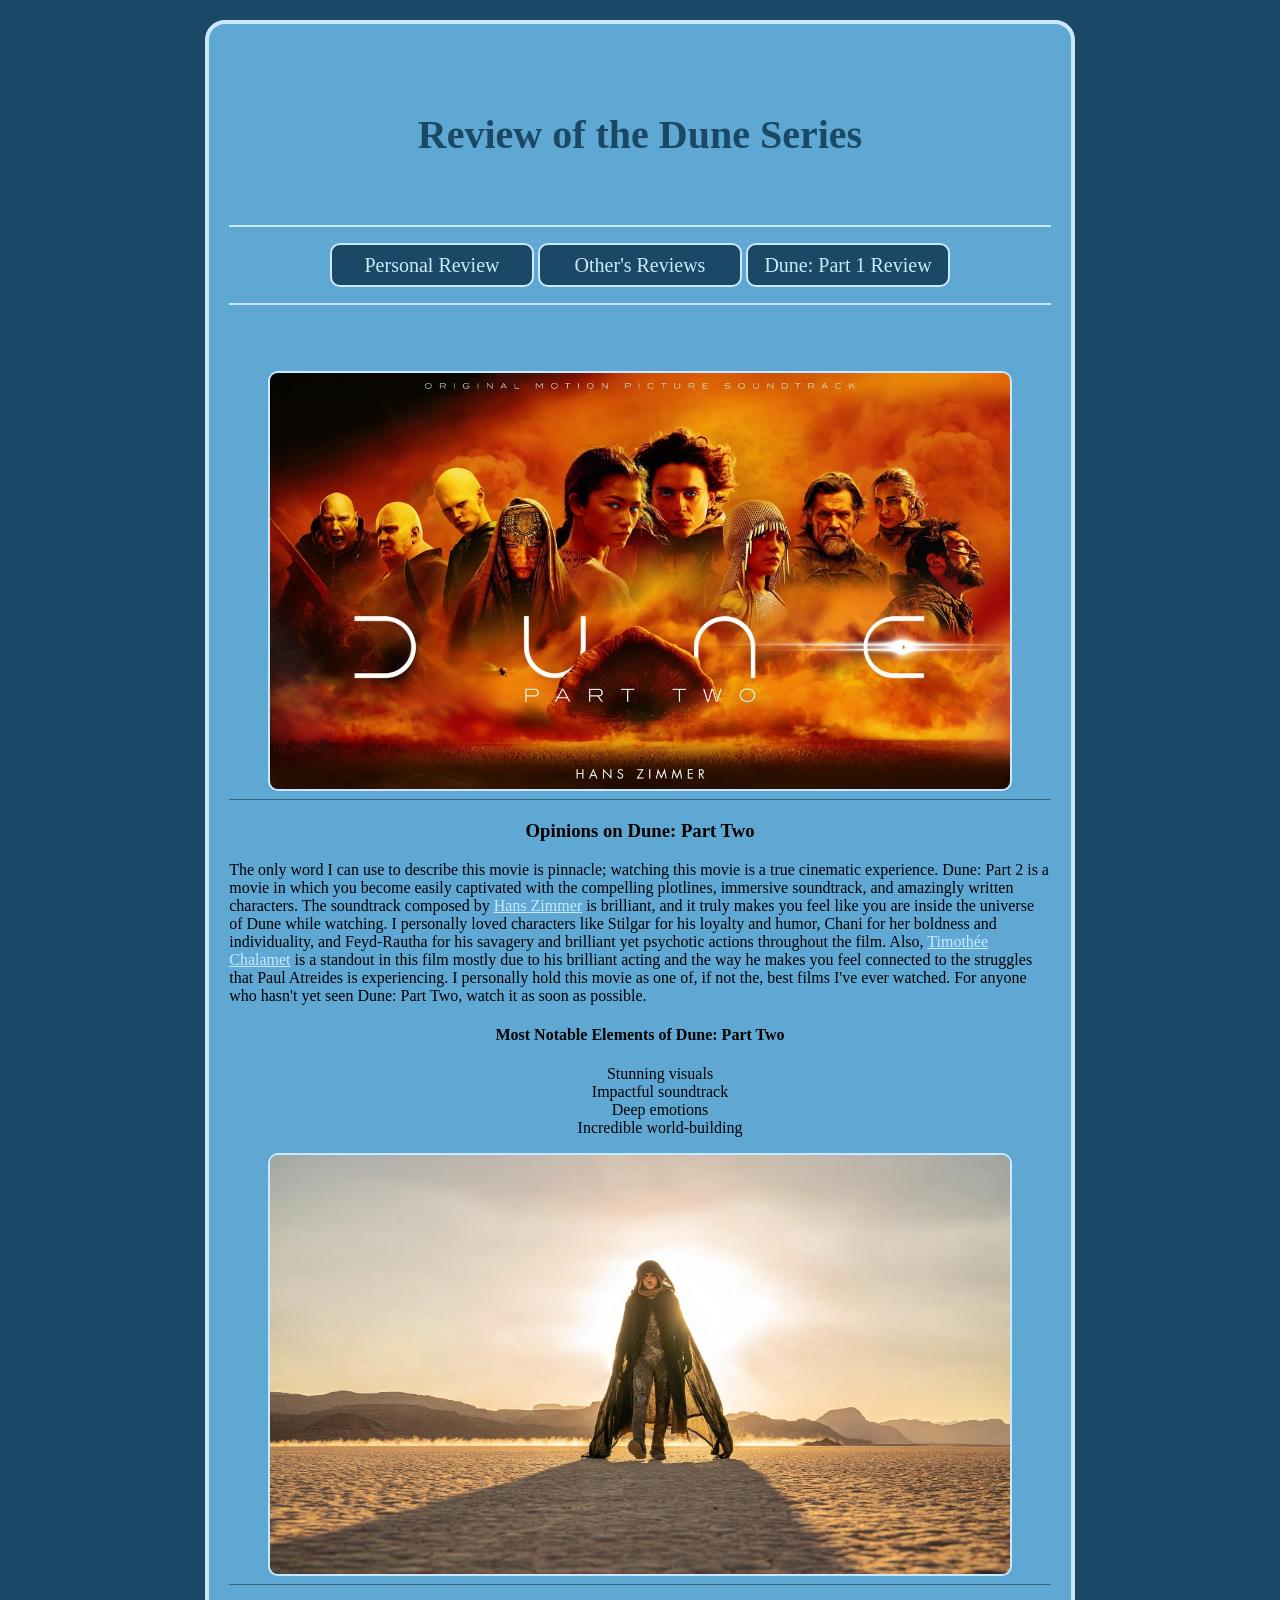
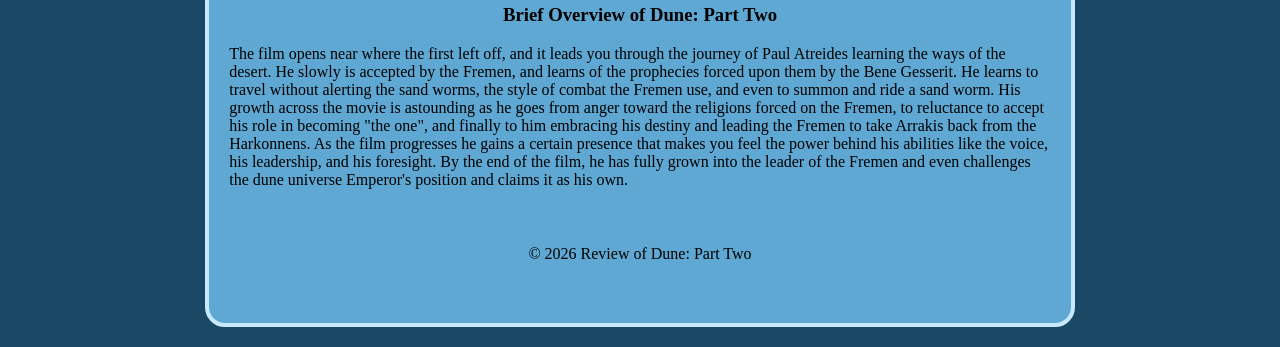
<file: adv_css/index.html>
<!DOCTYPE html>
<html lang="en">
<head>
    <meta charset="UTF-8">
    <meta name="viewport" content="width=device-width, initial-scale=1.0">
    <title>Advanced CSS</title>
    <link rel="stylesheet" href="css/styles.css">
</head>

<body>
    <div id="container">
        <header>
            <h1>Review of the Dune Series</h1>
        </header>

        <nav>
            <ul>
                <li><a href="index.html">Personal Review</a></li>
                <li><a href="about.html">Other's Reviews</a></li>
                <li><a href="contact.html">Dune: Part 1 Review</a></li>
            </ul>
        </nav>

        <main>
            <h2>Dune: Part Two Personal Review</h2>

            <img src="images/dune2img2.jpg" alt="Dune2IMG">

            <hr>

            <h3>Opinions on Dune: Part Two</h3>

            <p>
                The only word I can use to describe this movie is pinnacle; watching this movie is a true cinematic experience. 
                Dune: Part 2 is a movie in which you become easily captivated with the compelling plotlines, immersive soundtrack,
                and amazingly written characters. The soundtrack composed by <a href="https://en.wikipedia.org/wiki/Hans_Zimmer" target="_blank">Hans Zimmer</a> 
                is brilliant, and it truly makes you feel 
                like you are inside the universe of Dune while watching. I personally loved characters like Stilgar for his loyalty and 
                humor, Chani for her boldness and individuality, and Feyd-Rautha for his savagery and brilliant yet psychotic actions throughout 
                the film. Also, <a href="https://en.wikipedia.org/wiki/Timoth%C3%A9e_Chalamet" target="_blank">Timothée Chalamet</a> 
                is a standout in this film mostly due to his brilliant acting and the way he makes you 
                feel connected to the struggles that Paul Atreides is experiencing. I personally hold this movie as one of, if not the, 
                best films I've ever watched. For anyone who hasn't yet seen Dune: Part Two, watch it as soon as possible.
            </p>

                <h4>Most Notable Elements of Dune: Part Two</h4>

                <ul>
                    <li>Stunning visuals</li>
                    <li>Impactful soundtrack</li>
                    <li>Deep emotions</li>
                    <li>Incredible world-building</li>
                </ul>
                
            <img src="images/dune2img4.jpg" alt="Dune2IMG">
            
            <hr>

            <h3>Brief Overview of Dune: Part Two</h3>

            <p>
                The film opens near where the first left off, and it leads you through the journey of
                Paul Atreides learning the ways of the desert. He slowly is accepted by the Fremen, and learns
                of the prophecies forced upon them by the Bene Gesserit. He learns to travel without alerting the sand worms, the style of
                combat the Fremen use, and even to summon and ride a sand worm. His growth across the movie is astounding as he goes from anger
                toward the religions forced on the Fremen, to reluctance to accept his role in becoming "the one", and finally to him
                embracing his destiny and leading the Fremen to take Arrakis back from the Harkonnens. As the film progresses he gains a
                certain presence that makes you feel the power behind his abilities like the voice, his leadership, and his foresight. 
                By the end of the film, he has fully grown into the leader of the Fremen and even challenges the dune universe Emperor's 
                position and claims it as his own.
            </p>

        </main>
        
        <footer>&copy; 2026 Review of Dune: Part Two</footer>
    </div>
</body>

</html>
</file>
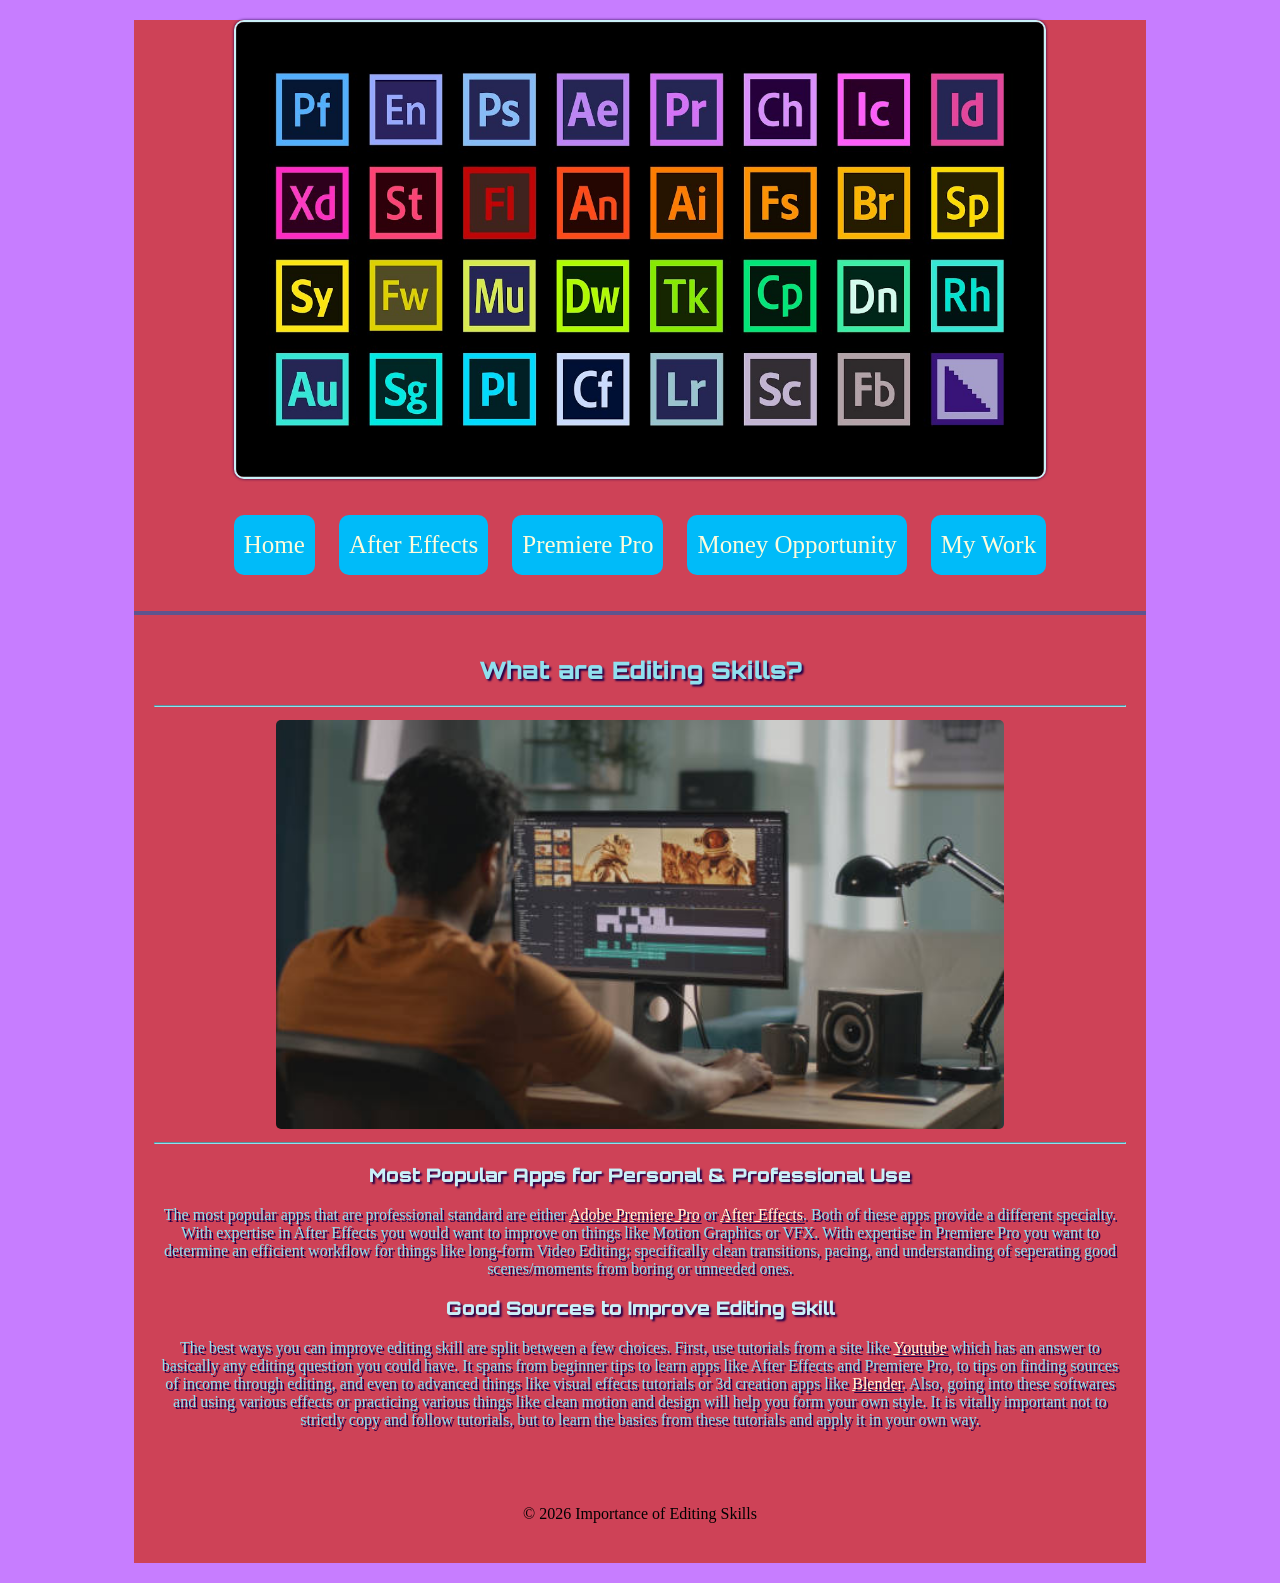
<file: final_project/index.html>
<!DOCTYPE html>
<html lang="en">
<head>
    <meta charset="UTF-8">
    <meta name="viewport" content="width=device-width, initial-scale=1.0">
    <title>How Important are Editing Skills?</title>
    <link rel="preconnect" href="https://fonts.googleapis.com">
    <link rel="preconnect" href="https://fonts.gstatic.com" crossorigin>
    <link href="https://fonts.googleapis.com/css2?family=Orbitron:wght@400..900&display=swap" rel="stylesheet">
    <link rel="stylesheet" href="css/styles.css">
    <link rel="icon" type="image/x-icon" href="images/favicon.ico">
</head>

<body>
    <div id="container">
        <header>
            <img src="images/editingimg1.jpg" alt="EditingApps">
        </header>

        <nav>
           <ul>
                <li><a href="index.html">Home</a></li>
                <li><a href="secondpage.html">After Effects</a></li>
                <li><a href="thirdpage.html">Premiere Pro</a></li>
                <li><a href="fourthpage.html">Money Opportunity</a></li>
                <li><a href="fifthpage.html">My Work</a></li>
            </ul>
        </nav>

        <main>
            <h2>What are Editing Skills?</h2>

                <hr>

                <img src="images/editingimg5.jpg" alt="AE" style="height: 75%; width: 75%; border: none; box-shadow: none; padding: 5px;" >

                <hr>

                <h3>Most Popular Apps for Personal & Professional Use</h3>

                <p>

                    The most popular apps that are professional standard are
                    either <a href="https://www.adobe.com/products/premiere/campaign/pricing.html?sdid=SYBNLTYL&mv=search&mv2=paidsearch&ef_id=CjwKCAjwhqfPBhBWEiwAZo196gvj0wJQ2r5h0aCtZN5RVAgviDrO1xR56V8ohxjhEXj2ywitzHe0uhoCZz4QAvD_BwE:G:s&s_kwcid=AL!3085!3!700626653699!e!!g!!adobe%20premiere%20pro!1712852043!83993219728&mv=search&gad_source=1&gad_campaignid=1712852043&gbraid=0AAAAAD5r4AzV5tH-04azBBD8iebiA3eUz&gclid=CjwKCAjwhqfPBhBWEiwAZo196gvj0wJQ2r5h0aCtZN5RVAgviDrO1xR56V8ohxjhEXj2ywitzHe0uhoCZz4QAvD_BwE" target="_blank">Adobe Premiere Pro</a> or 
                    <a href="https://www.adobe.com/products/aftereffects/campaign/pricing.html?sdid=W2T7JLDZ&mv=search&mv2=paidsearch&ef_id=CjwKCAjwhqfPBhBWEiwAZo196shMlz8yDoMVKVZP6O7qjQimKjBYkWjyvE-sbn7WuLF3vex7ZNkjKRoCbZ4QAvD_BwE:G:s&s_kwcid=AL!3085!3!750600028319!e!!g!!adobe%20after%20effects!1712851902!78450202215&mv=search&gad_source=1&gad_campaignid=1712851902&gbraid=0AAAAAD5r4AwCD04NJ6XT4ZCedzZvyl2bd&gclid=CjwKCAjwhqfPBhBWEiwAZo196shMlz8yDoMVKVZP6O7qjQimKjBYkWjyvE-sbn7WuLF3vex7ZNkjKRoCbZ4QAvD_BwE" target="_blank">After Effects</a>. Both of these
                    apps provide a different specialty. With expertise in 
                    After Effects you would want to improve on things like Motion
                    Graphics or VFX. With expertise in Premiere Pro you want to
                    determine an efficient workflow for things like long-form Video Editing; specifically clean transitions, pacing, and
                    understanding of seperating good scenes/moments from boring
                    or unneeded ones.
                </p>

                <h3>Good Sources to Improve Editing Skill</h3>

                <p>

                    The best ways you can improve editing skill are split between
                    a few choices. First, use tutorials from a site like <a href="https://www.youtube.com/" target="_blank">Youtube</a> 
                    which has an answer to basically any editing question you
                    could have. It spans from beginner tips to learn apps like
                    After Effects and Premiere Pro, to tips on finding sources
                    of income through editing, and even to advanced things like
                    visual effects tutorials or 3d creation apps like <a href ="https://www.blender.org/" target="_blank">Blender</a>.
                    Also, going into these softwares and using various effects
                    or practicing various things like clean motion and design
                    will help you form your own style. It is vitally important
                    not to strictly copy and follow tutorials, but to learn
                    the basics from these tutorials and apply it in your own way.
                </p>

        </main>
        
        <footer>&copy; 2026 Importance of Editing Skills</footer>
    </div>
</body>

</html>
</file>
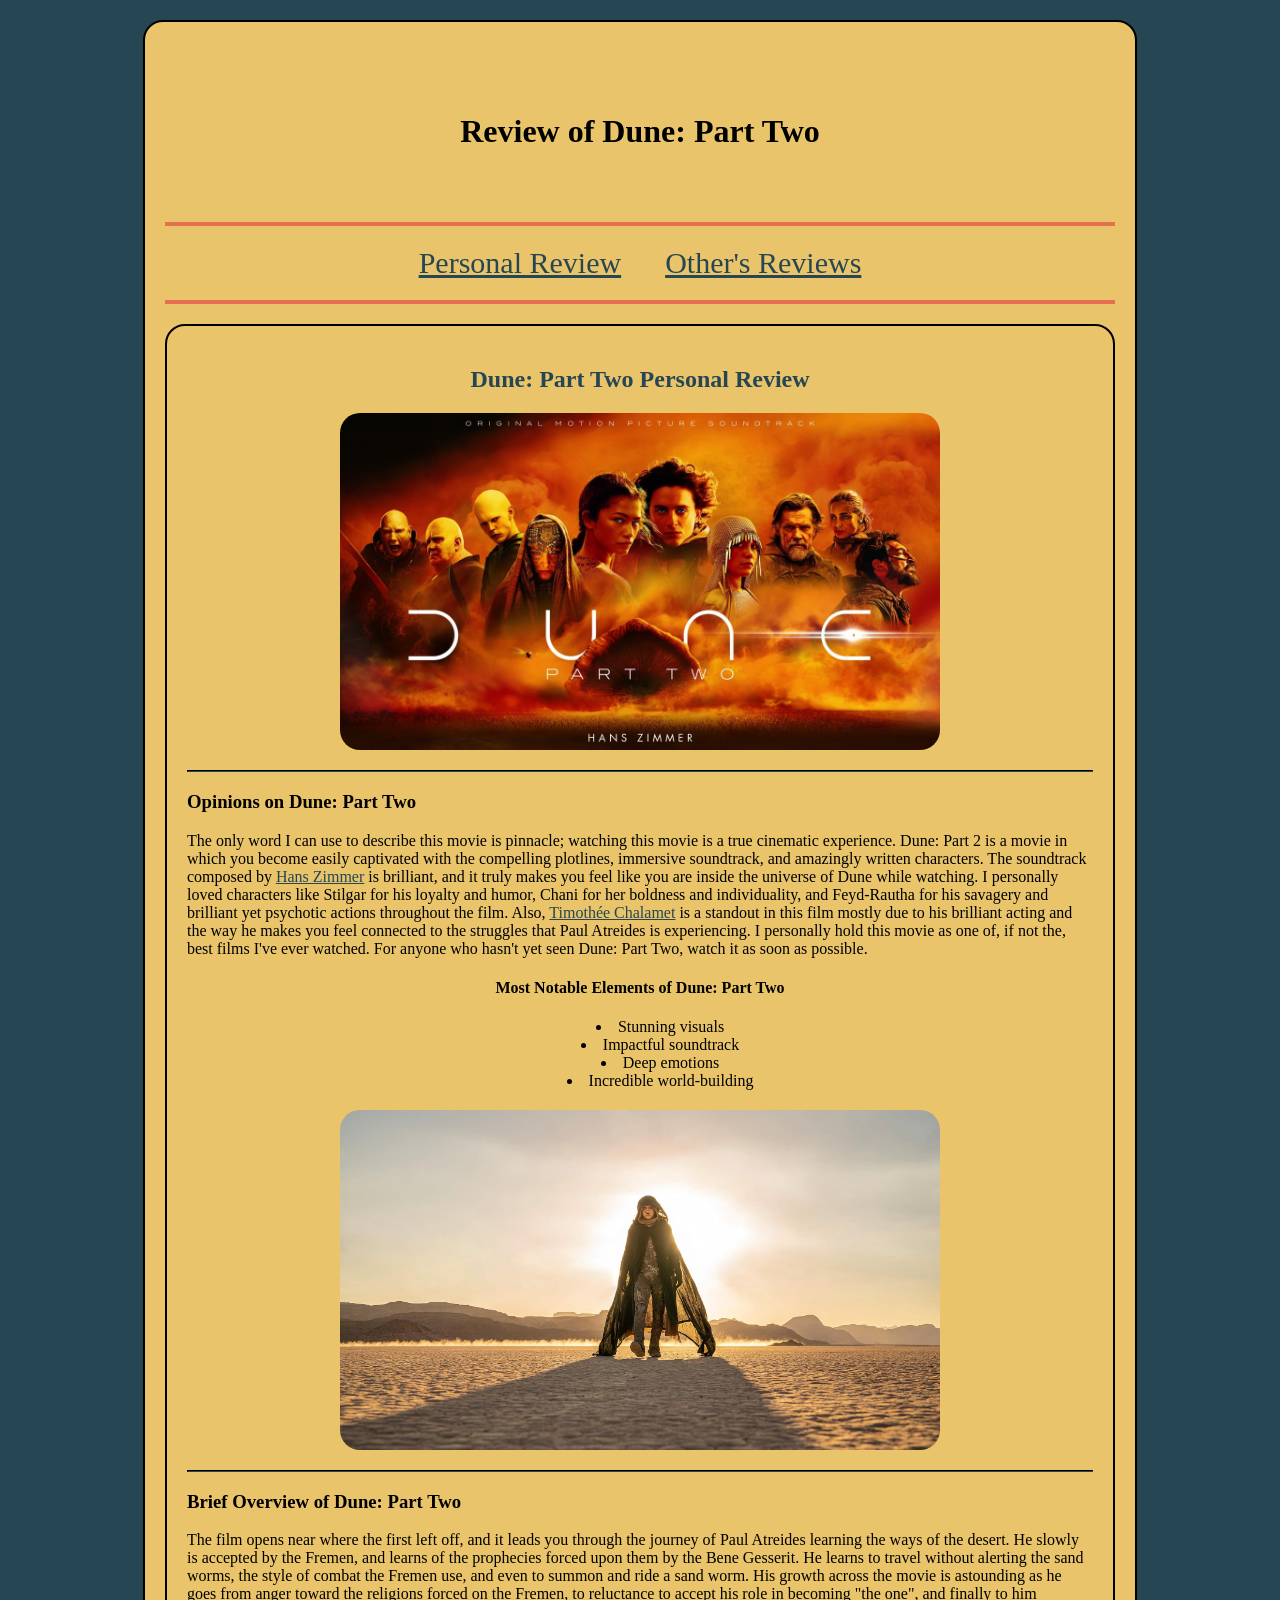
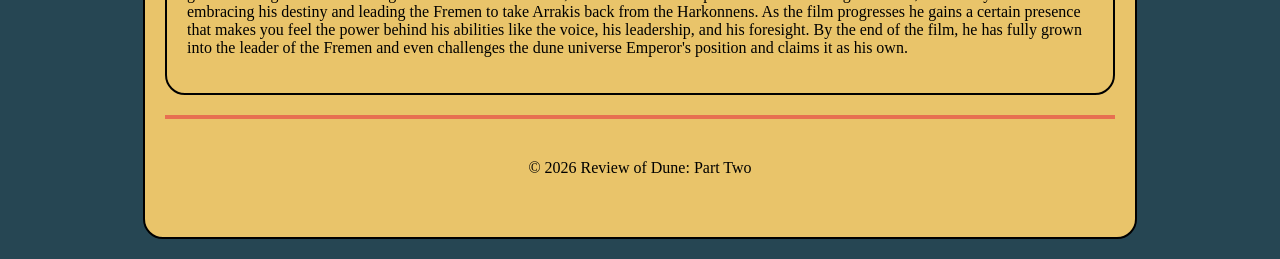
<file: HTML5_css/index.html>
<!DOCTYPE html>
<html lang="en">
<head>
    <meta charset="UTF-8">
    <meta name="viewport" content="width=device-width, initial-scale=1.0">
    <title>HTML5 and Intro to CSS</title>
    <link rel="stylesheet" href="css/styles.css">
</head>

<body>
    <div id="container">
        <header>
            <h1>Review of Dune: Part Two</h1>
        </header>

        <nav>
            <a href="index.html">Personal Review</a>

            <a href="about.html">Other's Reviews</a>
        </nav>

        <main>
            <h2>Dune: Part Two Personal Review</h2>

            <img src="images/dune2img2.jpg" alt="Dune2IMG">

            <hr>

            <h3>Opinions on Dune: Part Two</h3>

            <p>
                The only word I can use to describe this movie is pinnacle; watching this movie is a true cinematic experience. 
                Dune: Part 2 is a movie in which you become easily captivated with the compelling plotlines, immersive soundtrack,
                and amazingly written characters. The soundtrack composed by <a href="https://en.wikipedia.org/wiki/Hans_Zimmer" target="_blank">Hans Zimmer</a> 
                is brilliant, and it truly makes you feel 
                like you are inside the universe of Dune while watching. I personally loved characters like Stilgar for his loyalty and 
                humor, Chani for her boldness and individuality, and Feyd-Rautha for his savagery and brilliant yet psychotic actions throughout 
                the film. Also, <a href="https://en.wikipedia.org/wiki/Timoth%C3%A9e_Chalamet" target="_blank">Timothée Chalamet</a> 
                is a standout in this film mostly due to his brilliant acting and the way he makes you 
                feel connected to the struggles that Paul Atreides is experiencing. I personally hold this movie as one of, if not the, 
                best films I've ever watched. For anyone who hasn't yet seen Dune: Part Two, watch it as soon as possible.
            </p>

                <h4>Most Notable Elements of Dune: Part Two</h4>

                <ul>
                    <li>Stunning visuals</li>
                    <li>Impactful soundtrack</li>
                    <li>Deep emotions</li>
                    <li>Incredible world-building</li>
                </ul>
                
            <img src="images/dune2img4.jpg" alt="Dune2IMG">
            
            <hr>

            <h3>Brief Overview of Dune: Part Two</h3>

            <p>
                The film opens near where the first left off, and it leads you through the journey of
                Paul Atreides learning the ways of the desert. He slowly is accepted by the Fremen, and learns
                of the prophecies forced upon them by the Bene Gesserit. He learns to travel without alerting the sand worms, the style of
                combat the Fremen use, and even to summon and ride a sand worm. His growth across the movie is astounding as he goes from anger
                toward the religions forced on the Fremen, to reluctance to accept his role in becoming "the one", and finally to him
                embracing his destiny and leading the Fremen to take Arrakis back from the Harkonnens. As the film progresses he gains a
                certain presence that makes you feel the power behind his abilities like the voice, his leadership, and his foresight. 
                By the end of the film, he has fully grown into the leader of the Fremen and even challenges the dune universe Emperor's 
                position and claims it as his own.
            </p>

        </main>
        
        <footer>&copy; 2026 Review of Dune: Part Two</footer>
    </div>
</body>

</html>
</file>
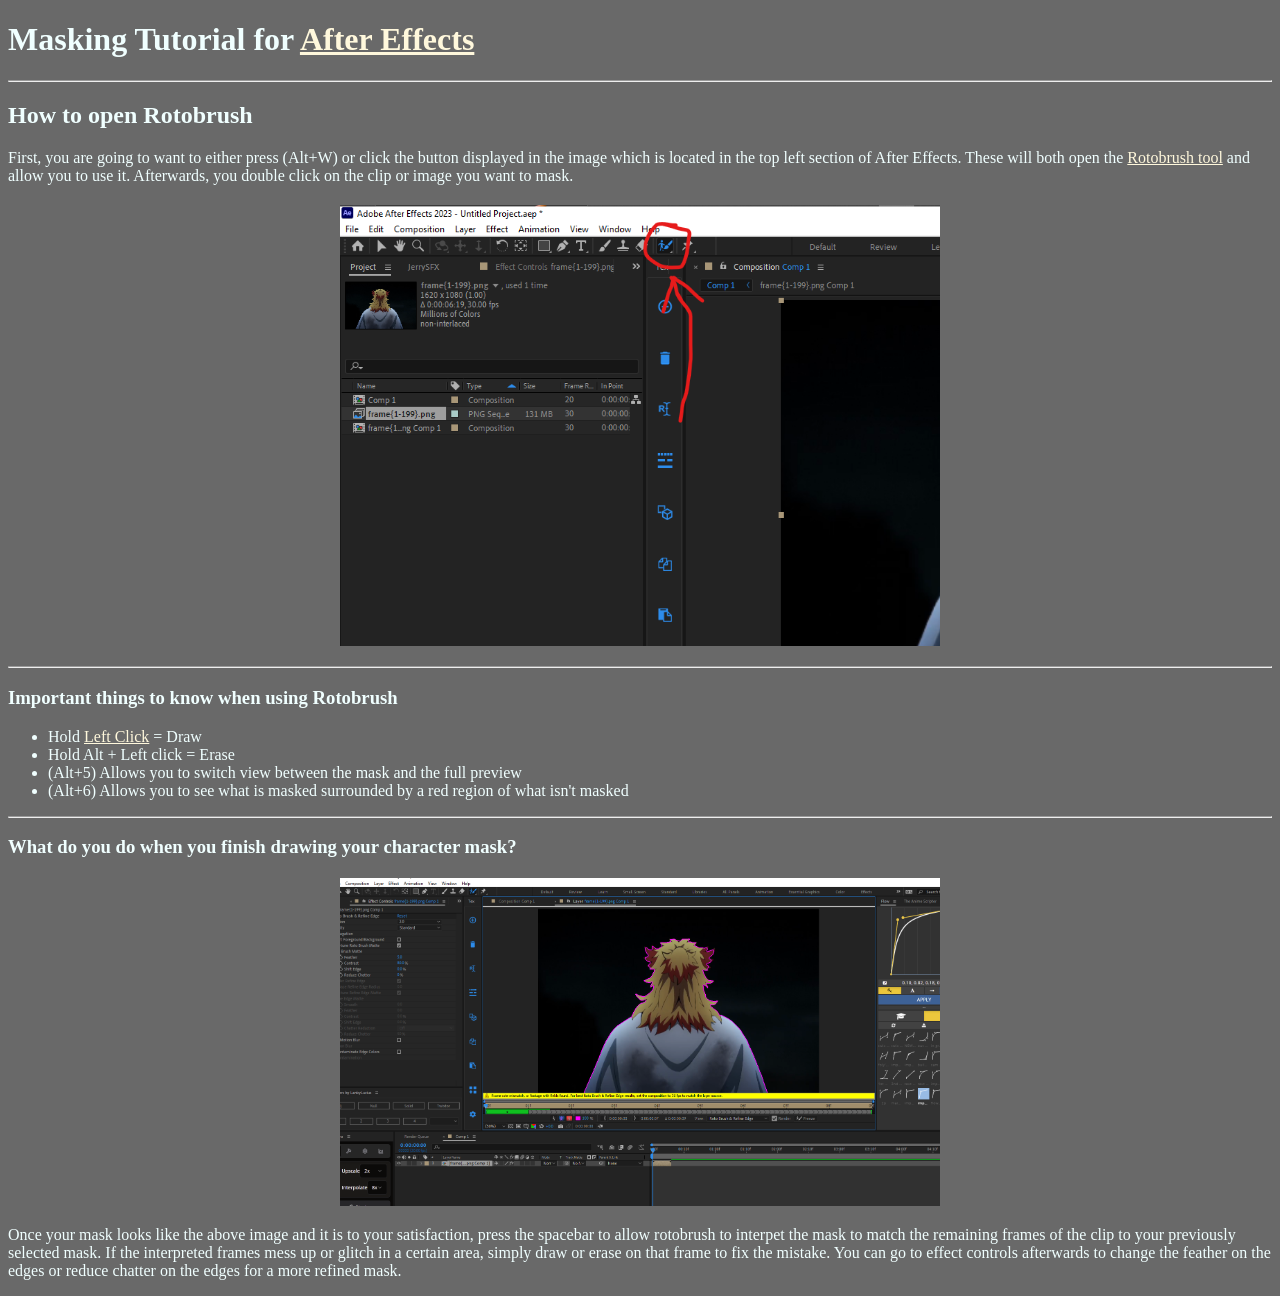
<file: Intro_HTML/index.html>
<!DOCTYPE html>
<html>

<head>
    <meta charset="utf-8">
    <title>After Effects Tutorials</title>
    <style>
        body {
            background-color: dimgray;
        }

        a {
            color: cornsilk;
        }
        p {
            color: azure;
        }
        h1 {
            color: azure;
        }
        h2 {
            color: azure;
        }
        h3 {
            color: azure;
        }
        h4 {
            color: azure;
        }

        li {
            color: azure;
        }

        img {
            display: block;
            margin: 20px auto;
            width: 600px;
        }
    </style>
</head>

<body>
    <h1>Masking Tutorial for <a href="https://www.adobe.com/products/aftereffects.html" target="_blank"> After Effects</a></h1>

    <hr>

    <h2>How to open Rotobrush</h2>
        <p>
            First, you are going to want to either press (Alt+W) or 
            click the button displayed in the image which is located in the top left section of After Effects. 
            These will both open the <a href="https://helpx.adobe.com/after-effects/using/roto-brush-refine-matte.html" target="_blank">Rotobrush tool</a>
            and allow you to use it. Afterwards, you double click on the 
            clip or image you want to mask.
        </p>

    <img src="Rotobrush_Preview_Image.png" alt="Rotobrush Location">
    <hr>

    <h3>Important things to know when using Rotobrush</h3>
        <ul>
            <li>Hold <a href="https://www.shutterstock.com/image-vector/mouse-buttons-vector-illustration-demonstration-left-301091408?trackingId=c0349f7e-77ab-470a-ae0a-036cf2274773&listId=searchResults" target="_blank"> Left Click</a> = Draw</li>
            <li>Hold Alt + Left click = Erase</li>
            <li>(Alt+5) Allows you to switch view between the mask and the full preview</li>
            <li>(Alt+6) Allows you to see what is masked surrounded by a red region of what isn't masked</li>
        </ul>
    
        <hr>

    <h3>What do you do when you finish drawing your character mask?</h3>
        <p>
            <img src="Character_Masked_Preview.png" alt="Mask Example">
            Once your mask looks like the above image and it is to your satisfaction,
            press the spacebar to allow rotobrush to interpet the mask to
            match the remaining frames of the clip to your previously selected mask.
            If the interpreted frames mess up or glitch in a certain area, simply draw
            or erase on that frame to fix the mistake. You can go to effect controls afterwards
            to change the feather on the edges or reduce chatter on the edges for a more refined mask.
        </p>
</body>

</html>
</file>
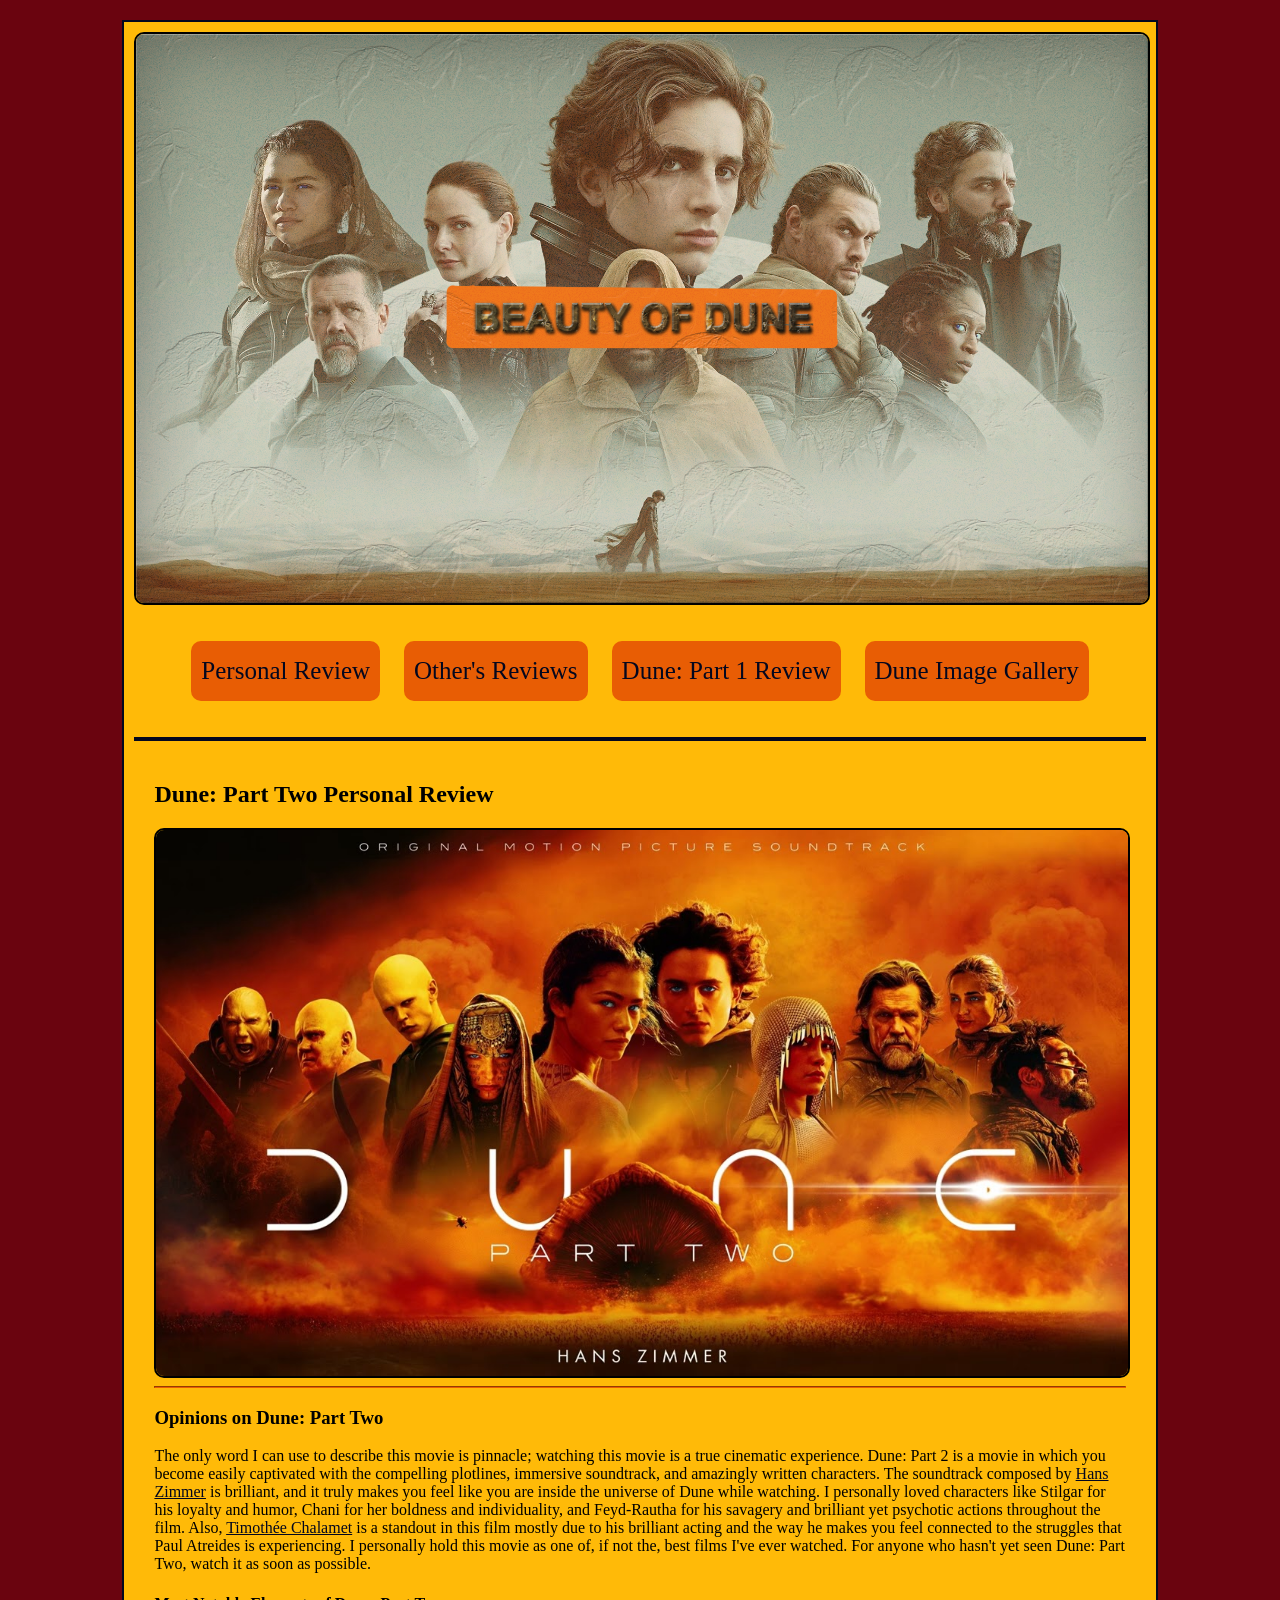
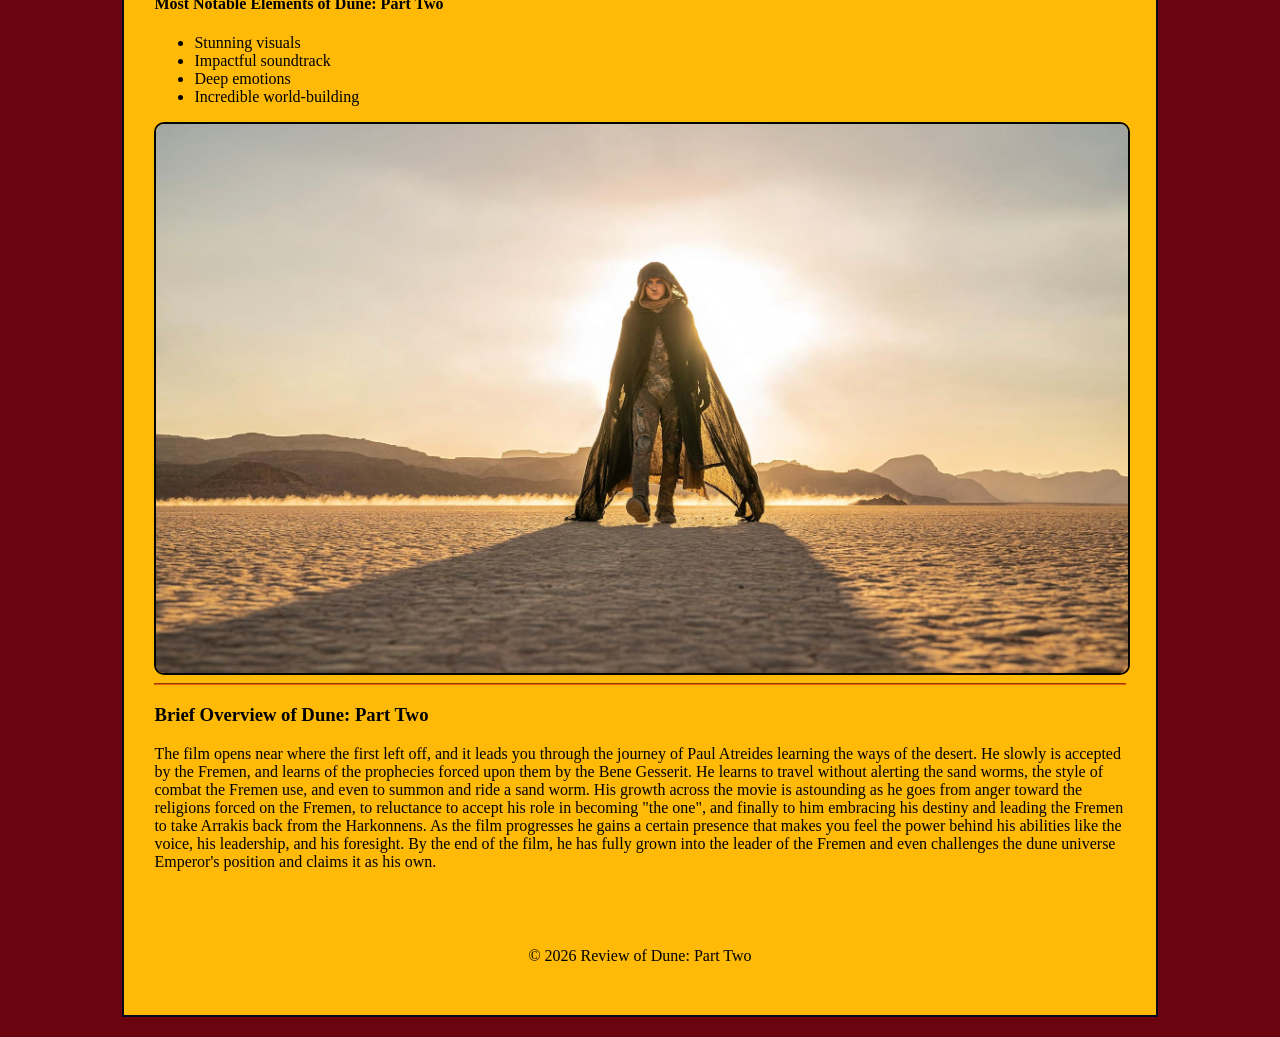
<file: responsive/index.html>
<!DOCTYPE html>
<html lang="en">
<head>
    <meta charset="UTF-8">
    <meta name="viewport" content="width=device-width, initial-scale=1.0">
    <title>Advanced CSS</title>
    <link rel="stylesheet" href="css/styles.css">
</head>

<body>
    <div id="container">
        <header>
            <img src="images/duneimgforbanner.png" alt="BannerIMG">
        </header>

        <nav>
            <ul>
                <li><a href="index.html">Personal Review</a></li>
                <li><a href="about.html">Other's Reviews</a></li>
                <li><a href="contact.html">Dune: Part 1 Review</a></li>
                <li><a href="gallery.html">Dune Image Gallery</a></li>
            </ul>
        </nav>

        <main>
            <h2>Dune: Part Two Personal Review</h2>

            <img src="images/dune2img2.jpg" alt="Dune2IMG">

            <hr>

            <h3>Opinions on Dune: Part Two</h3>

            <p>
                The only word I can use to describe this movie is pinnacle; watching this movie is a true cinematic experience. 
                Dune: Part 2 is a movie in which you become easily captivated with the compelling plotlines, immersive soundtrack,
                and amazingly written characters. The soundtrack composed by <a href="https://en.wikipedia.org/wiki/Hans_Zimmer" target="_blank">Hans Zimmer</a> 
                is brilliant, and it truly makes you feel 
                like you are inside the universe of Dune while watching. I personally loved characters like Stilgar for his loyalty and 
                humor, Chani for her boldness and individuality, and Feyd-Rautha for his savagery and brilliant yet psychotic actions throughout 
                the film. Also, <a href="https://en.wikipedia.org/wiki/Timoth%C3%A9e_Chalamet" target="_blank">Timothée Chalamet</a> 
                is a standout in this film mostly due to his brilliant acting and the way he makes you 
                feel connected to the struggles that Paul Atreides is experiencing. I personally hold this movie as one of, if not the, 
                best films I've ever watched. For anyone who hasn't yet seen Dune: Part Two, watch it as soon as possible.
            </p>

                <h4>Most Notable Elements of Dune: Part Two</h4>

                <ul>
                    <li>Stunning visuals</li>
                    <li>Impactful soundtrack</li>
                    <li>Deep emotions</li>
                    <li>Incredible world-building</li>
                </ul>
                
            <img src="images/dune2img4.jpg" alt="Dune2IMG">
            
            <hr>

            <h3>Brief Overview of Dune: Part Two</h3>

            <p>
                The film opens near where the first left off, and it leads you through the journey of
                Paul Atreides learning the ways of the desert. He slowly is accepted by the Fremen, and learns
                of the prophecies forced upon them by the Bene Gesserit. He learns to travel without alerting the sand worms, the style of
                combat the Fremen use, and even to summon and ride a sand worm. His growth across the movie is astounding as he goes from anger
                toward the religions forced on the Fremen, to reluctance to accept his role in becoming "the one", and finally to him
                embracing his destiny and leading the Fremen to take Arrakis back from the Harkonnens. As the film progresses he gains a
                certain presence that makes you feel the power behind his abilities like the voice, his leadership, and his foresight. 
                By the end of the film, he has fully grown into the leader of the Fremen and even challenges the dune universe Emperor's 
                position and claims it as his own.
            </p>

        </main>
        
        <footer>&copy; 2026 Review of Dune: Part Two</footer>
    </div>
</body>

</html>
</file>
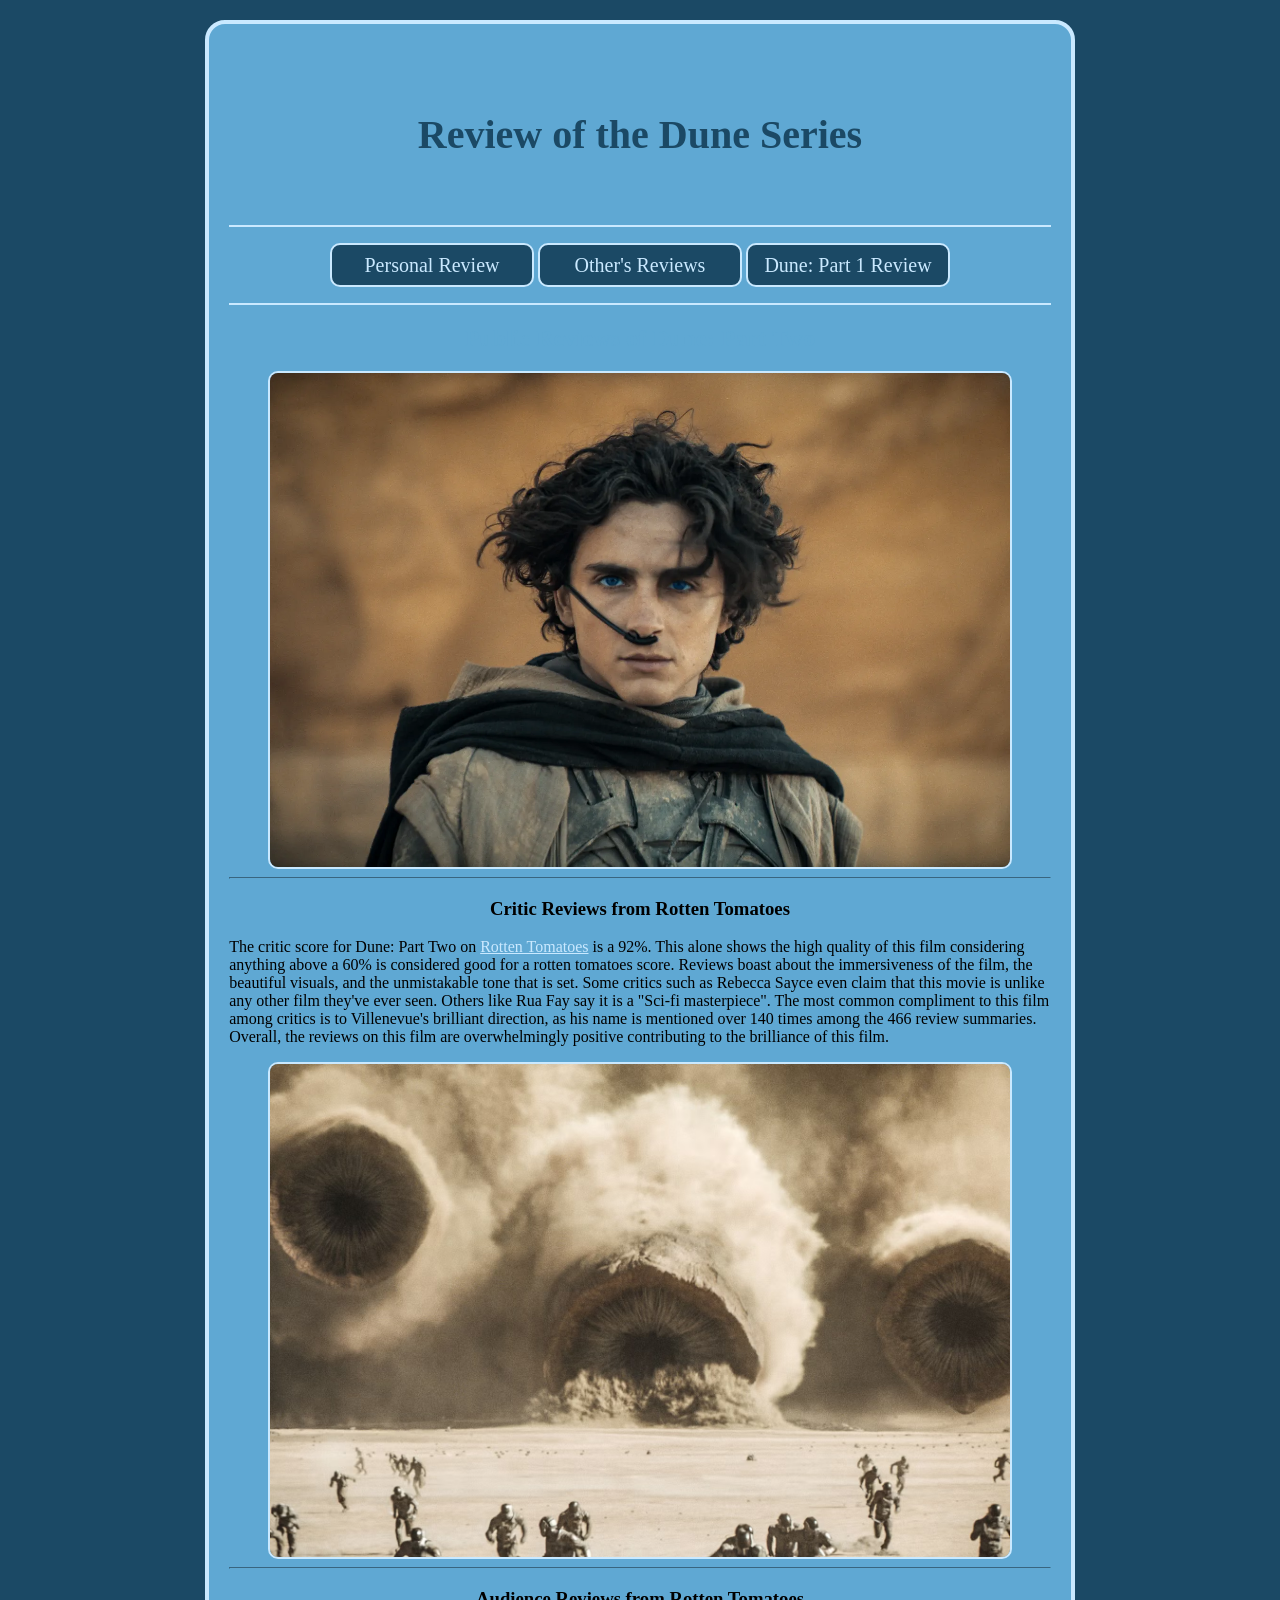
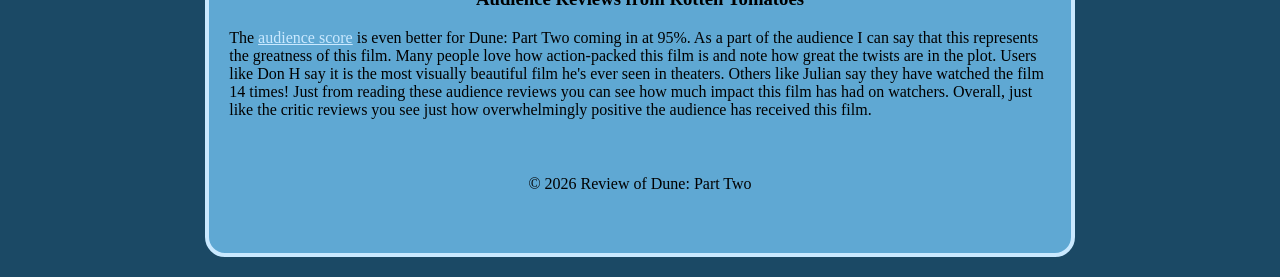
<file: adv_css/about.html>
<!DOCTYPE html>
<html lang="en">
<head>
    <meta charset="UTF-8">
    <meta name="viewport" content="width=device-width, initial-scale=1.0">
    <title>Advanced CSS</title>
    <link rel="stylesheet" href="css/styles.css">
</head>

<body>
    <div id="container">
        <header>
            <h1>Review of the Dune Series</h1>
        </header>

        <nav>
           <ul>
                <li><a href="index.html">Personal Review</a></li>
                <li><a href="about.html">Other's Reviews</a></li>
                <li><a href="contact.html">Dune: Part 1 Review</a></li>
            </ul>
        </nav>

        <main>
            <h2>Public Reviews of Dune: Part Two</h2>
                <img src="images/dune2img1.jpg" alt="Dune2IMG">

                <hr>

                <h3>Critic Reviews from Rotten Tomatoes</h3>

                <p>
                    The critic score for Dune: Part Two on <a href="https://www.rottentomatoes.com/m/dune_part_two/reviews" target="_blank">Rotten Tomatoes</a> 
                    is a 92%. This alone shows the high quality of this film
                    considering anything above a 60% is considered good for a rotten tomatoes score. Reviews boast about the immersiveness
                    of the film, the beautiful visuals, and the unmistakable tone that is set. Some critics such as Rebecca Sayce even claim
                    that this movie is unlike any other film they've ever seen. Others like Rua Fay say it is a "Sci-fi masterpiece". The most
                    common compliment to this film among critics is to Villenevue's brilliant direction, as his name is mentioned over 140
                    times among the 466 review summaries. Overall, the reviews on this film are overwhelmingly positive contributing to
                    the brilliance of this film.
                </p>

                <img src="images/dune2img3.jpg" alt="Dune2IMG">

                <hr>

                <h3>Audience Reviews from Rotten Tomatoes</h3>

                <p>
                    The <a href="https://www.rottentomatoes.com/m/dune_part_two/reviews/verified-audience" target="_blank">audience score</a> 
                    is even better for Dune: Part Two coming in at 95%. As a part of the audience I can say that this 
                    represents the greatness of this film. Many people love how action-packed this film is and note how great the twists
                    are in the plot. Users like Don H say it is the most visually beautiful film he's ever seen in theaters. Others like 
                    Julian say they have watched the film 14 times! Just from reading these audience reviews you can see how much impact
                    this film has had on watchers. Overall, just like the critic reviews you see just how overwhelmingly positive the audience
                    has received this film.
                </p>

        </main>
        
        <footer>&copy; 2026 Review of Dune: Part Two</footer>
    </div>
</body>

</html>
</file>
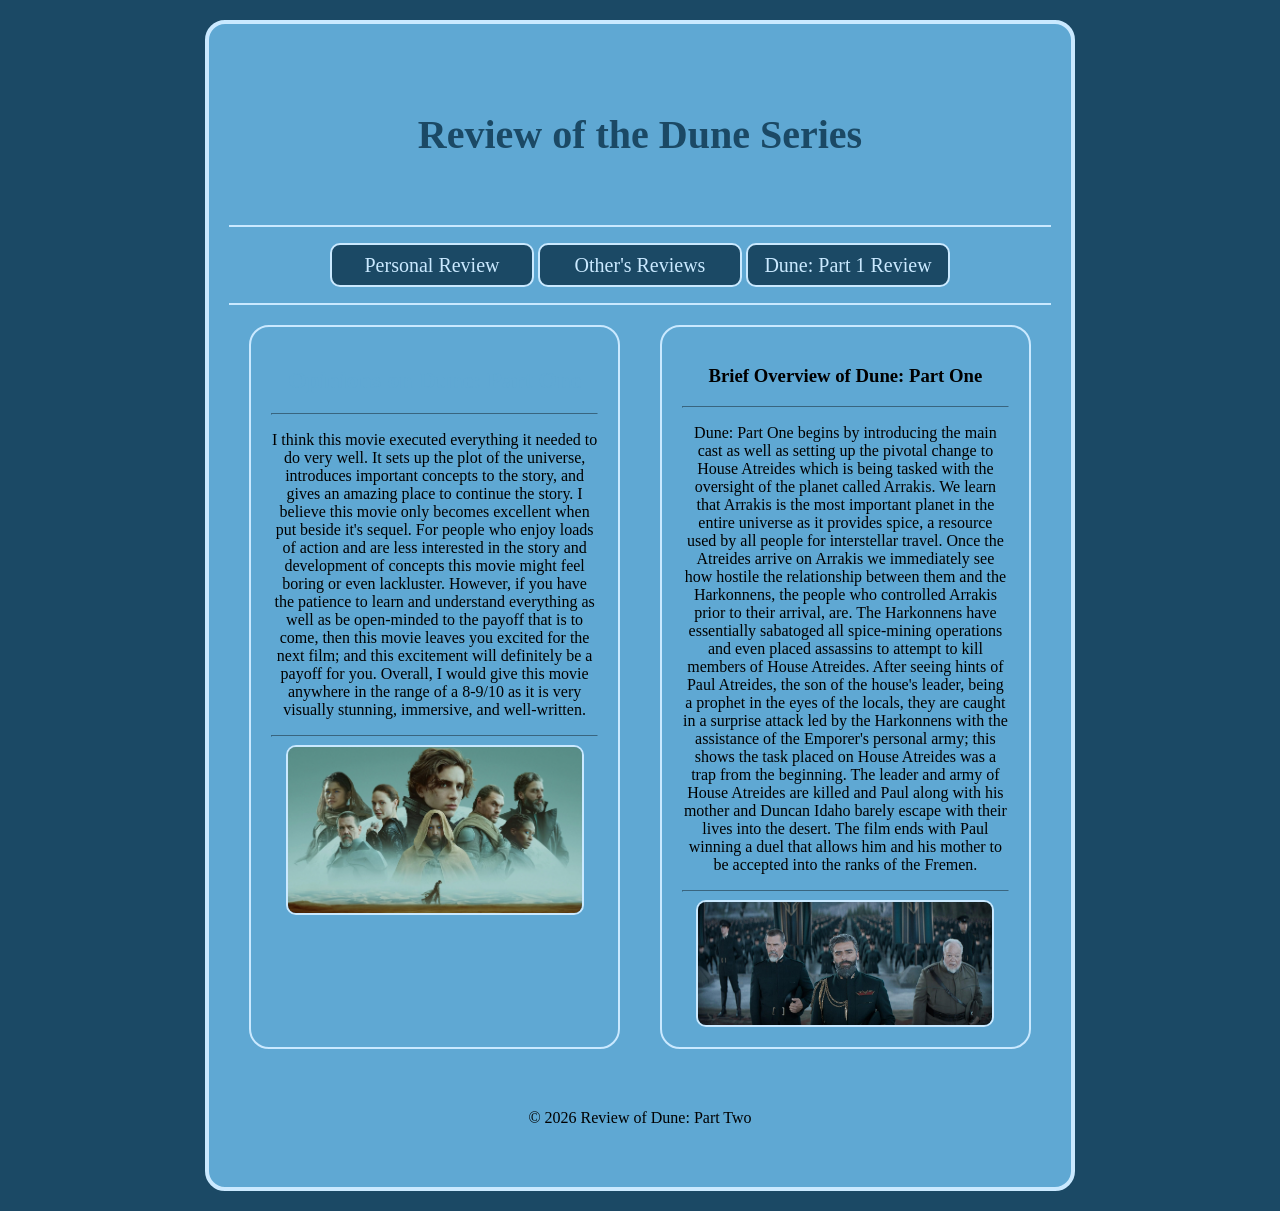
<file: adv_css/contact.html>
<!DOCTYPE html>
<html lang="en">
<head>
    <meta charset="UTF-8">
    <meta name="viewport" content="width=device-width, initial-scale=1.0">
    <title>Advanced CSS</title>
    <link rel="stylesheet" href="css/styles.css">
</head>

<body>
    <div id="container">
        <header>
            <h1>Review of the Dune Series</h1>
        </header>

        <nav>
            <ul>
                <li><a href="index.html">Personal Review</a></li>
                <li><a href="about.html">Other's Reviews</a></li>
                <li><a href="contact.html">Dune: Part 1 Review</a></li>
            </ul>
        </nav>

        <main class="multi_col">

            <section>

                 <h2>Opinions on Dune: Part One</h2>

                 <hr>

                    <p>
                        I think this movie executed everything it needed
                        to do very well. It sets up the plot of the universe,
                        introduces important concepts to the story, and gives
                        an amazing place to continue the story. I believe this
                        movie only becomes excellent when put beside it's sequel.
                        For people who enjoy loads of action and are less interested
                        in the story and development of concepts this movie might
                        feel boring or even lackluster. However, if you have the 
                        patience to learn and understand everything as well as be
                        open-minded to the payoff that is to come, then this movie
                        leaves you excited for the next film; and this excitement 
                        will definitely be a payoff for you. Overall, I would 
                        give this movie anywhere in the range of a 8-9/10 as it is
                        very visually stunning, immersive, and well-written.
                    </p>

                <hr>

                <img src="images/dune1img1.jpg" alt="Dune2IMG">
            
            </section>

            <aside>

                <h3>Brief Overview of Dune: Part One</h3>

                <hr>

                    <p>
                        Dune: Part One begins by introducing the main 
                        cast as well as setting up the pivotal change 
                        to House Atreides which is being tasked with 
                        the oversight of the planet called Arrakis. We 
                        learn that Arrakis is the most important planet 
                        in the entire universe as it provides spice, a 
                        resource used by all people for interstellar travel. 
                        Once the Atreides arrive on Arrakis we immediately see 
                        how hostile the relationship between them and the 
                        Harkonnens, the people who controlled Arrakis prior to their 
                        arrival, are. The Harkonnens have essentially sabatoged 
                        all spice-mining operations and even placed assassins 
                        to attempt to kill members of House Atreides. After seeing 
                        hints of Paul Atreides, the son of the house's leader, 
                        being a prophet in the eyes of the locals, they are 
                        caught in a surprise attack led by the Harkonnens with 
                        the assistance of the Emporer's personal army; this shows 
                        the task placed on House Atreides was a trap from the beginning. 
                        The leader and army of House Atreides are killed and Paul along with 
                        his mother and Duncan Idaho barely escape with their lives 
                        into the desert. The film ends with Paul winning a duel that 
                        allows him and his mother to be accepted into the ranks of the Fremen.
                    </p>

                <hr>
            
                <img src="images/dune1img2.jpg" alt="Dune2IMG">
        
            </aside>

        </main>
        
        <footer>&copy; 2026 Review of Dune: Part Two</footer>

    </div>
</body>

</html>
</file>
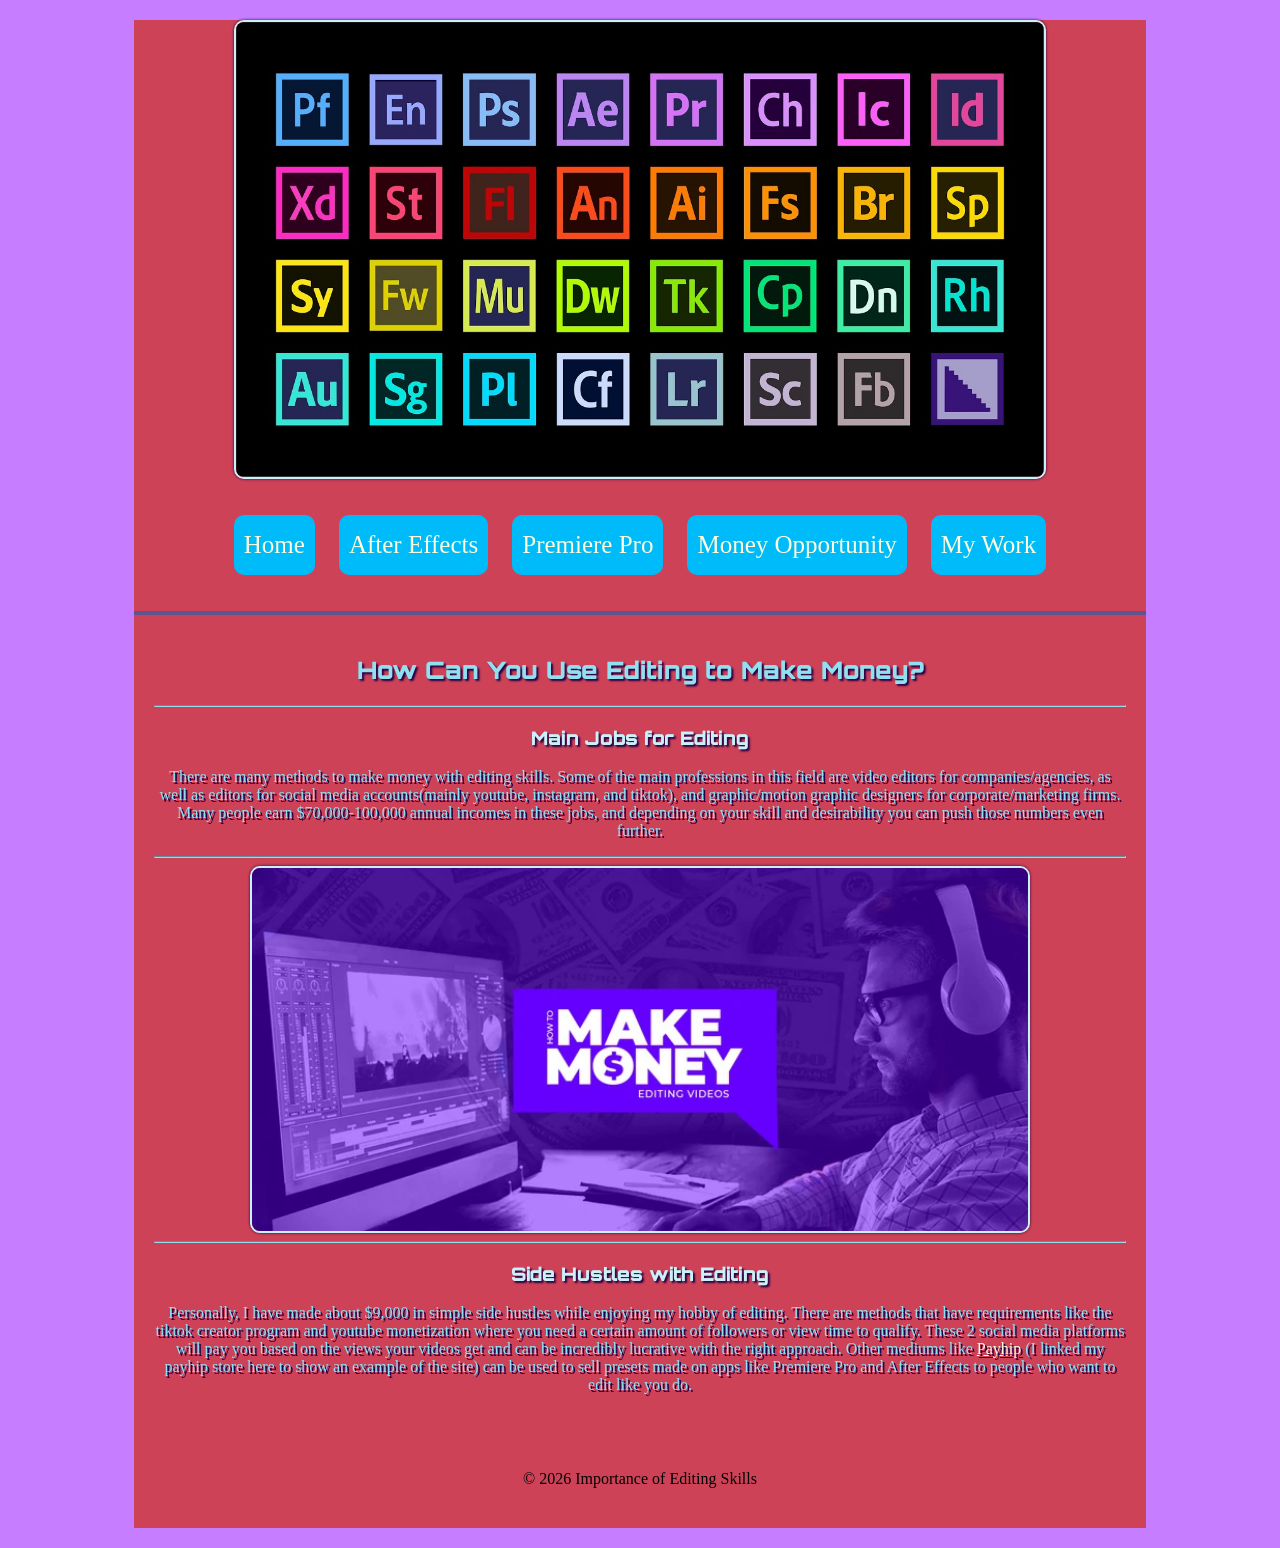
<file: final_project/fourthpage.html>
<!DOCTYPE html>
<html lang="en">
<head>
    <meta charset="UTF-8">
    <meta name="viewport" content="width=device-width, initial-scale=1.0">
    <title>How Important are Editing Skills?</title>
    <link rel="preconnect" href="https://fonts.googleapis.com">
    <link rel="preconnect" href="https://fonts.gstatic.com" crossorigin>
    <link href="https://fonts.googleapis.com/css2?family=Orbitron:wght@400..900&display=swap" rel="stylesheet">
    <link rel="stylesheet" href="css/styles.css">
    <link rel="icon" type="image/x-icon" href="images/favicon.ico">
</head>

<body>
    <div id="container">
        <header>
            <img src="images/editingimg1.jpg" alt="EditingApps">
        </header>

        <nav>
           <ul>
                <li><a href="index.html">Home</a></li>
                <li><a href="secondpage.html">After Effects</a></li>
                <li><a href="thirdpage.html">Premiere Pro</a></li>
                <li><a href="fourthpage.html">Money Opportunity</a></li>
                <li><a href="fifthpage.html">My Work</a></li>
            </ul>
        </nav>

        <main>
            <h2>How Can You Use Editing to Make Money?</h2>

                <hr>

                <h3>Main Jobs for Editing</h3>

                <p>

                    There are many methods to make money with editing skills.
                    Some of the main professions in this field are video editors
                    for companies/agencies, as well as editors for social media 
                    accounts(mainly youtube, instagram, and tiktok), and graphic/motion graphic designers
                    for corporate/marketing firms. Many people earn $70,000-100,000
                    annual incomes in these jobs, and depending on your skill and
                    desirability you can push those numbers even further.

                </p>

                <hr>

                <img src="images/editingimg2.jpg" alt="Money">

                <hr>

                <h3>Side Hustles with Editing</h3>

                <p>

                    Personally, I have made about $9,000 in simple side
                    hustles while enjoying my hobby of editing. There are methods
                    that have requirements like the tiktok creator program and
                    youtube monetization where you need a certain amount of followers
                    or view time to qualify. These 2 social media platforms will
                    pay you based on the views your videos get and can be incredibly
                    lucrative with the right approach. Other mediums like <a href="https://payhip.com/sxsuxe" target="_blank">Payhip</a>
                    (I linked my payhip store here to show an example of the site) can
                    be used to sell presets made on apps like Premiere Pro and 
                    After Effects to people who want to edit like you do. 

                </p>

        </main>
        
        <footer>&copy; 2026 Importance of Editing Skills</footer>
    </div>
</body>

</html>
</file>
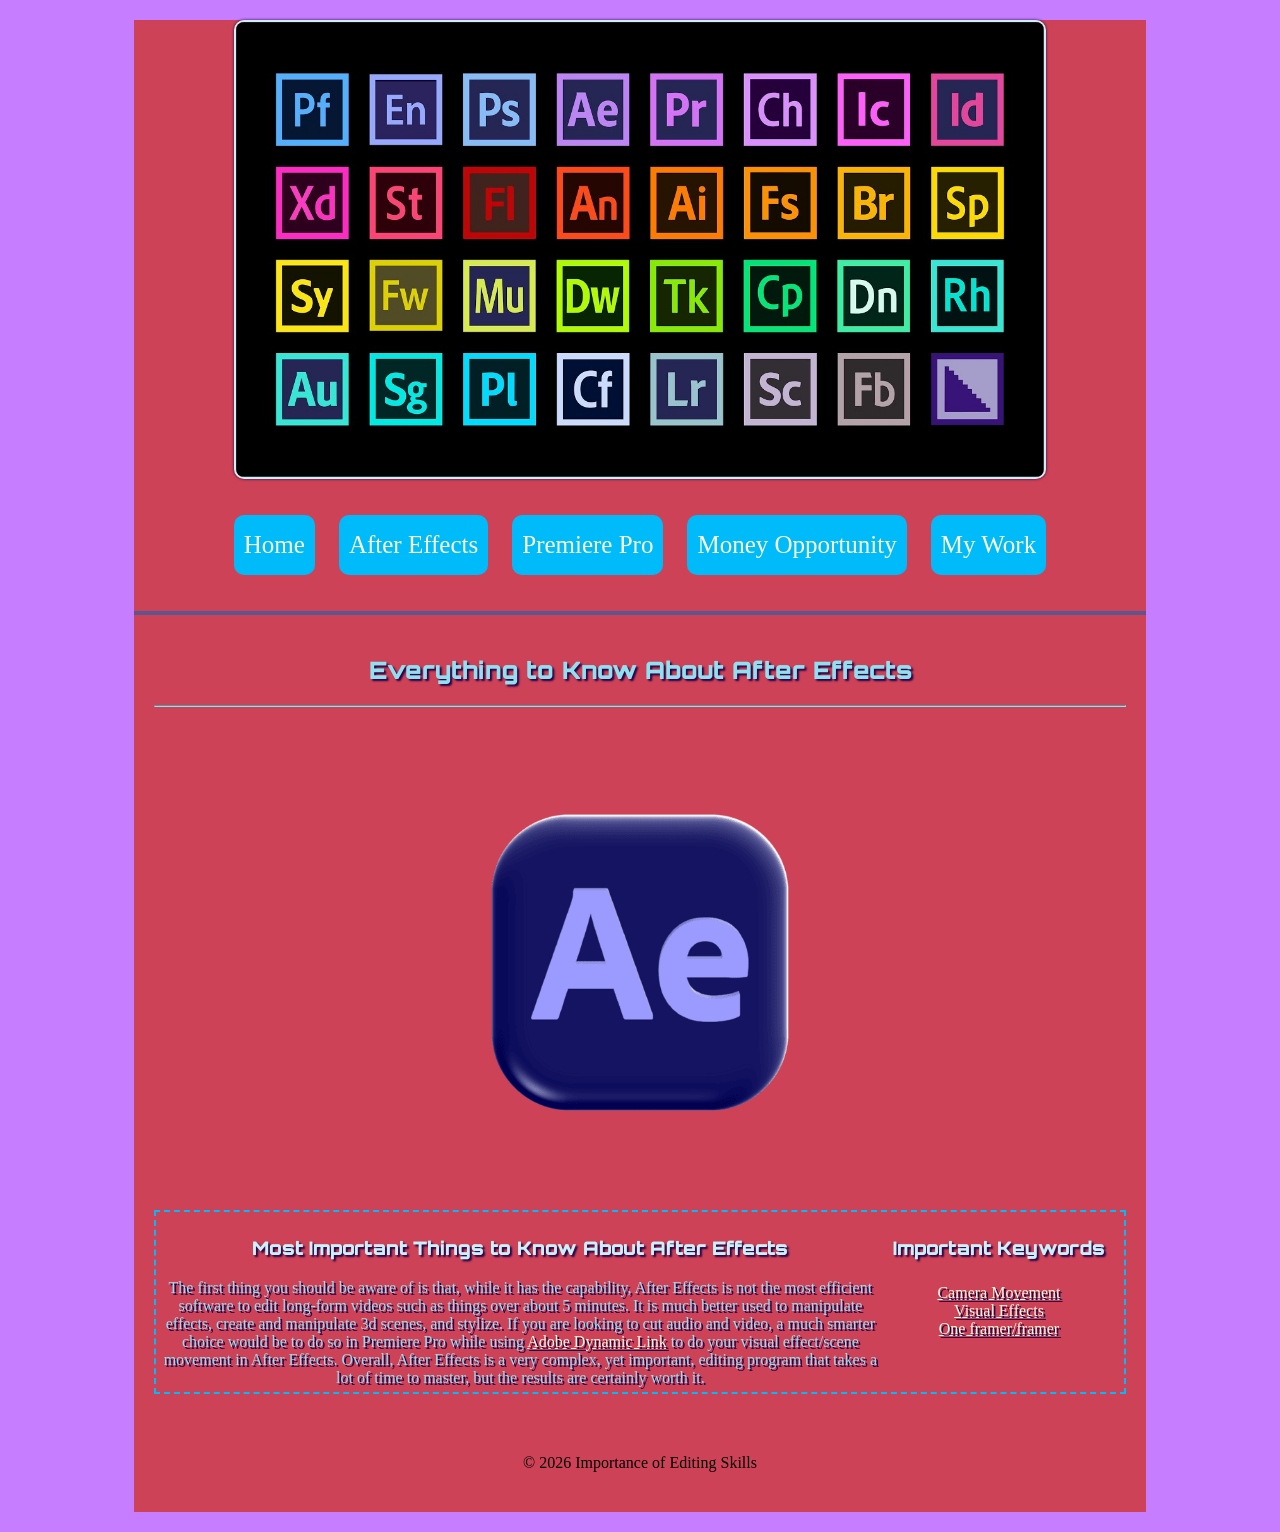
<file: final_project/secondpage.html>
<!DOCTYPE html>
<html lang="en">
<head>
    <meta charset="UTF-8">
    <meta name="viewport" content="width=device-width, initial-scale=1.0">
    <title>How Important are Editing Skills?</title>
    <link rel="preconnect" href="https://fonts.googleapis.com">
    <link rel="preconnect" href="https://fonts.gstatic.com" crossorigin>
    <link href="https://fonts.googleapis.com/css2?family=Orbitron:wght@400..900&display=swap" rel="stylesheet">
    <link rel="stylesheet" href="css/styles.css">
    <link rel="icon" type="image/x-icon" href="images/favicon.ico">
</head>

<body>
    <div id="container">
        <header>
            <img src="images/editingimg1.jpg" alt="EditingApps">
        </header>

        <nav>
           <ul>
                <li><a href="index.html">Home</a></li>
                <li><a href="secondpage.html">After Effects</a></li>
                <li><a href="thirdpage.html">Premiere Pro</a></li>
                <li><a href="fourthpage.html">Money Opportunity</a></li>
                <li><a href="fifthpage.html">My Work</a></li>
            </ul>
        </nav>

        <main>
            <h2>Everything to Know About After Effects</h2>

                <hr>

                <img src="images/editingimg3.png" alt="AE" style="height: 50%; width: 50%; border: none; box-shadow: none; padding: 5px;">

                <div id="containercolumns">

                    <section>

                        <h3>Most Important Things to Know About After Effects</h3>

                        The first thing you should be aware of is that, while it
                        has the capability, After Effects is not the most efficient
                        software to edit long-form videos such as things over about
                        5 minutes. It is much better used to manipulate effects, create
                        and manipulate 3d scenes, and stylize. If you are looking to
                        cut audio and video, a much smarter choice would be to do so
                        in Premiere Pro while using <a href="https://helpx.adobe.com/after-effects/using/dynamic-link-effects.html" target="_blank">Adobe Dynamic Link</a>
                        to do your visual effect/scene movement in After Effects. Overall,
                        After Effects is a very complex, yet important, editing program
                        that takes a lot of time to master, but the results are certainly
                        worth it.
                    </section>

                

                    <section>

                        <h3>Important Keywords</h3>

                        <ul style="list-style-type: none; padding: 5px;">
                            <li><a href="https://www.youtube.com/watch?v=3sxjU3tZl4M" target="_blank">Camera Movement</a></li>
                            <li><a href="https://www.youtube.com/watch?v=x1LvGt5I7XY" target="_blank">Visual Effects</a></li>
                            <li><a href="https://www.youtube.com/watch?v=rN9rNHGj4Xo" target="_blank">One framer/framer</a></li>
                        </ul>

                    </section>
                    
                </div id="containercolumns">
        </main>
        
        <footer>&copy; 2026 Importance of Editing Skills</footer>
    </div>
</body>

</html>
</file>
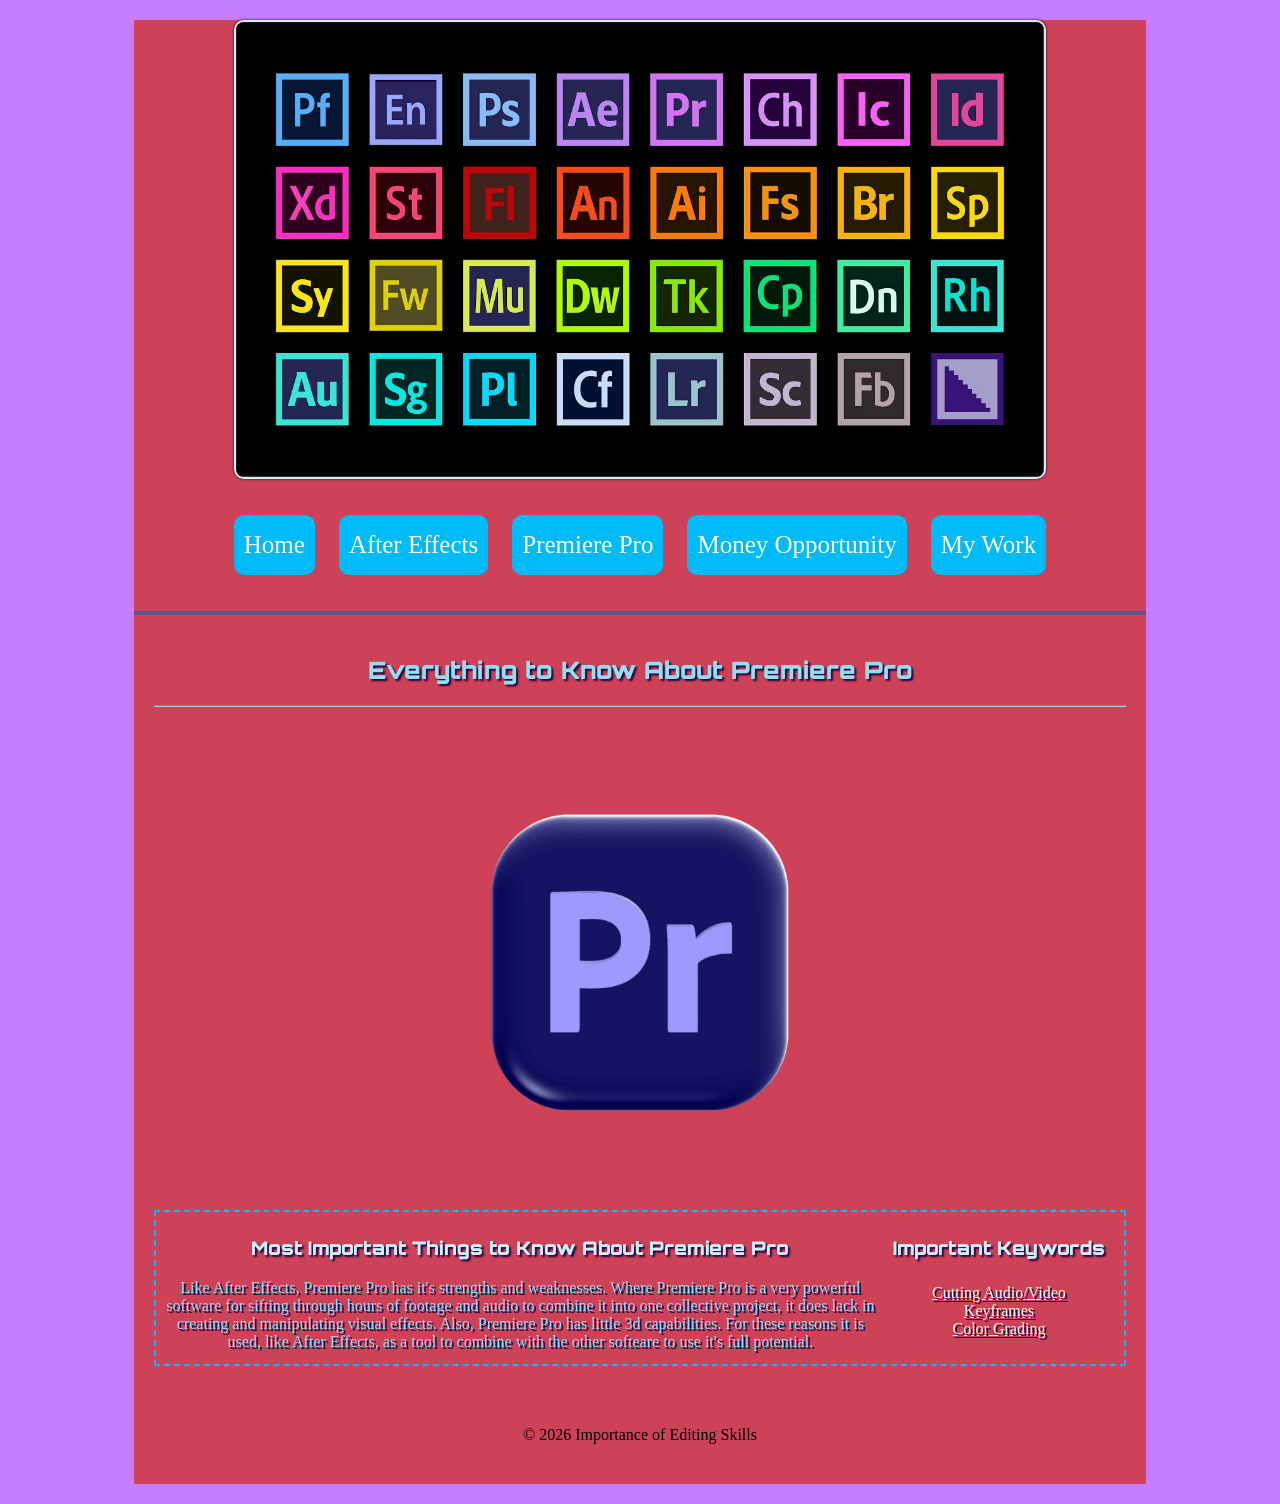
<file: final_project/thirdpage.html>
<!DOCTYPE html>
<html lang="en">
<head>
    <meta charset="UTF-8">
    <meta name="viewport" content="width=device-width, initial-scale=1.0">
    <title>How Important are Editing Skills?</title>
    <link rel="preconnect" href="https://fonts.googleapis.com">
    <link rel="preconnect" href="https://fonts.gstatic.com" crossorigin>
    <link href="https://fonts.googleapis.com/css2?family=Orbitron:wght@400..900&display=swap" rel="stylesheet">
    <link rel="stylesheet" href="css/styles.css">
    <link rel="icon" type="image/x-icon" href="images/favicon.ico">
</head>

<body>
    <div id="container">
        <header>
            <img src="images/editingimg1.jpg" alt="EditingApps">
        </header>

        <nav>
           <ul>
                <li><a href="index.html">Home</a></li>
                <li><a href="secondpage.html">After Effects</a></li>
                <li><a href="thirdpage.html">Premiere Pro</a></li>
                <li><a href="fourthpage.html">Money Opportunity</a></li>
                <li><a href="fifthpage.html">My Work</a></li>
            </ul>
        </nav>

        <main>
            <h2>Everything to Know About Premiere Pro</h2>

                <hr>

                <img src="images/editingimg4.png" alt="AE" style="height: 50%; width: 50%; border: none; box-shadow: none; padding: 5px;">

                <div id="containercolumns">

                    <section>

                        <h3>Most Important Things to Know About Premiere Pro</h3>

                        Like After Effects, Premiere Pro has it's strengths and 
                        weaknesses. Where Premiere Pro is a very powerful software
                        for sifting through hours of footage and audio to combine
                        it into one collective project, it does lack in creating
                        and manipulating visual effects. Also, Premiere Pro has little 
                        3d capabilities. For these reasons it is used, like After Effects,
                        as a tool to combine with the other softeare to use it's full 
                        potential.
                    </section>

                

                    <section>

                        <h3>Important Keywords</h3>

                        <ul style="list-style-type: none; padding: 5px;">
                            <li><a href="https://www.youtube.com/watch?v=oUlpbue-Gw0" target="_blank">Cutting Audio/Video</a></li>
                            <li><a href="https://youtu.be/oUlpbue-Gw0?si=j4GixY32pb_hKOFz&t=378" target="_blank">Keyframes</a></li>
                            <li><a href="https://www.youtube.com/watch?v=1wZym4fQGig" target="_blank">Color Grading</a></li>
                        </ul>
                    </section>
                </div id="containercolumns">
        </main>
        
        <footer>&copy; 2026 Importance of Editing Skills</footer>
    </div>
</body>

</html>
</file>
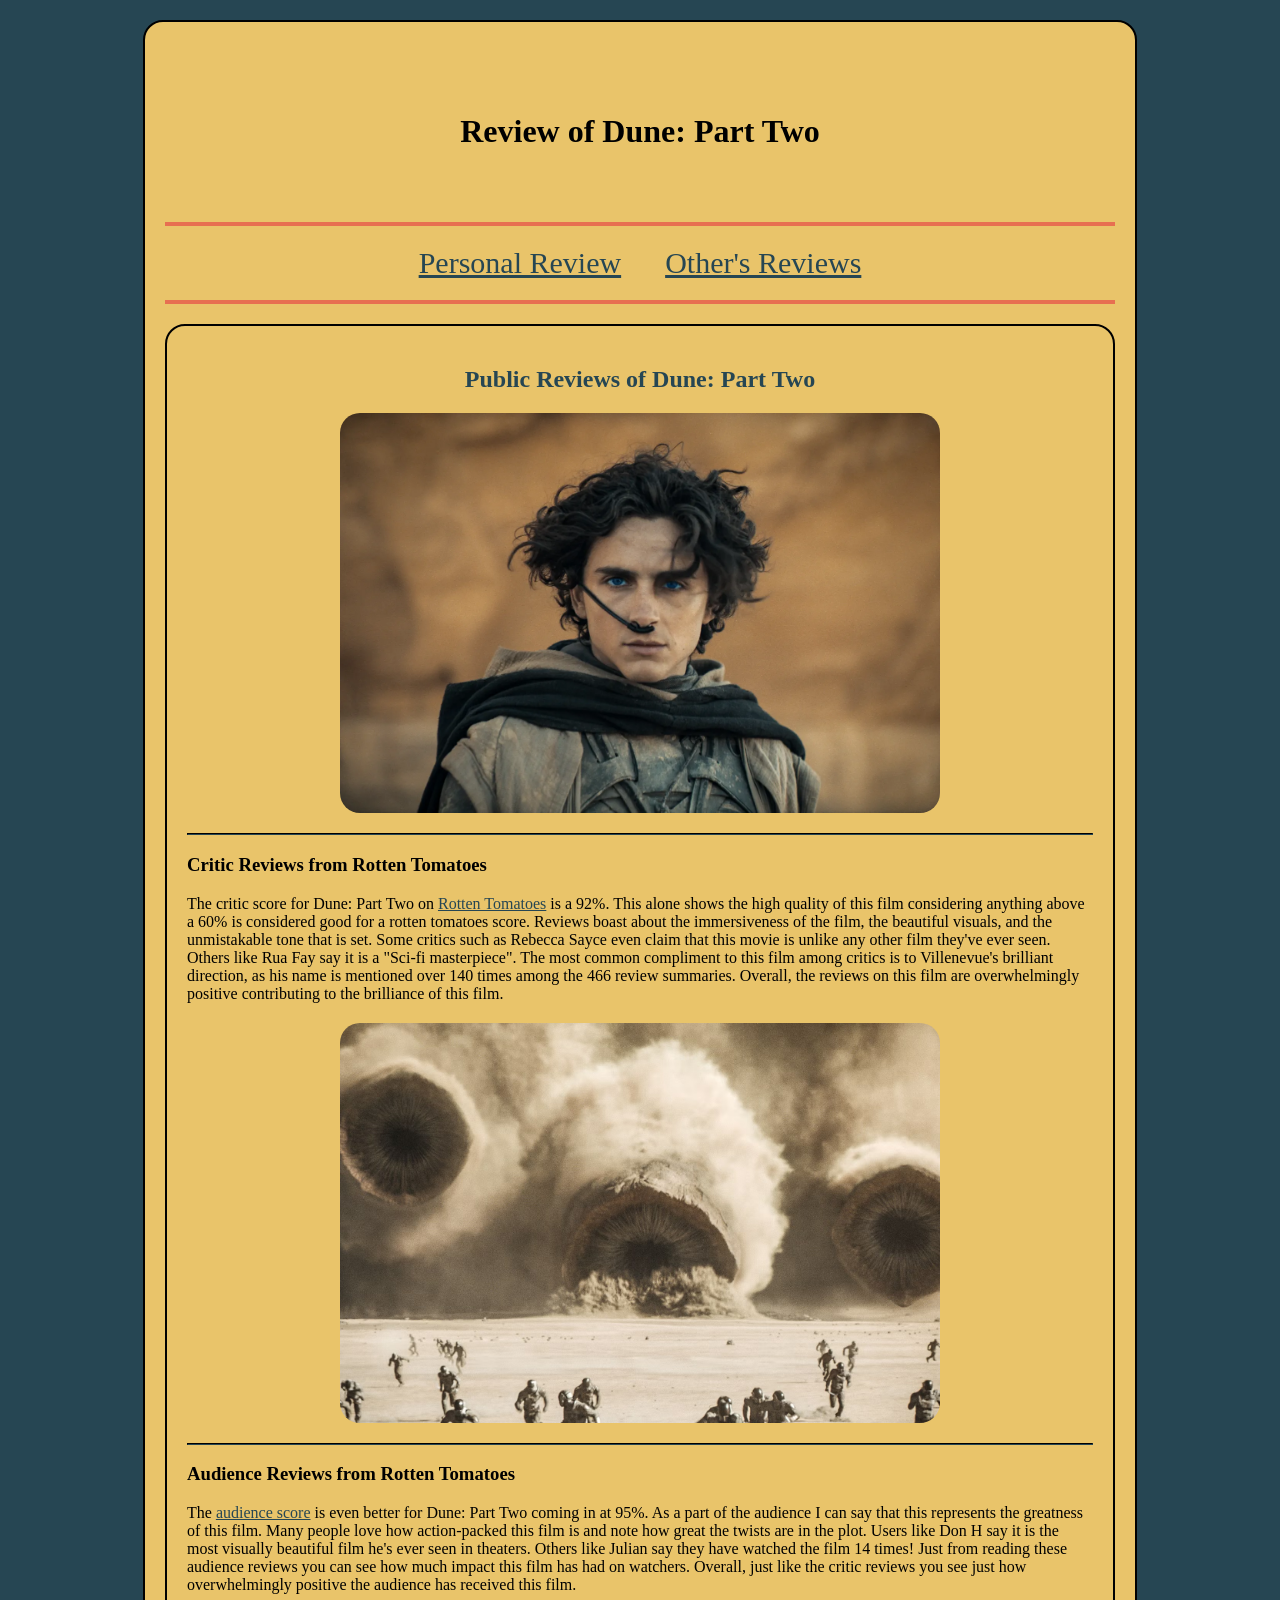
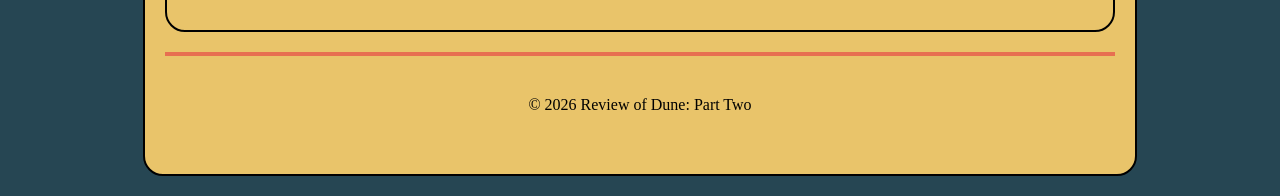
<file: HTML5_css/about.html>
<!DOCTYPE html>
<html lang="en">
<head>
    <meta charset="UTF-8">
    <meta name="viewport" content="width=device-width, initial-scale=1.0">
    <title>HTML5 and Intro to CSS</title>
    <link rel="stylesheet" href="css/styles.css">
</head>

<body>
    <div id="container">
        <header>
            <h1>Review of Dune: Part Two</h1>
        </header>

        <nav>
            <a href="index.html">Personal Review</a>
            
            <a href="about.html">Other's Reviews</a>
        </nav>

        <main>
            <h2>Public Reviews of Dune: Part Two</h2>
                <img src="images/dune2img1.jpg" alt="Dune2IMG">

                <hr>

                <h3>Critic Reviews from Rotten Tomatoes</h3>

                <p>
                    The critic score for Dune: Part Two on <a href="https://www.rottentomatoes.com/m/dune_part_two/reviews" target="_blank">Rotten Tomatoes</a> 
                    is a 92%. This alone shows the high quality of this film
                    considering anything above a 60% is considered good for a rotten tomatoes score. Reviews boast about the immersiveness
                    of the film, the beautiful visuals, and the unmistakable tone that is set. Some critics such as Rebecca Sayce even claim
                    that this movie is unlike any other film they've ever seen. Others like Rua Fay say it is a "Sci-fi masterpiece". The most
                    common compliment to this film among critics is to Villenevue's brilliant direction, as his name is mentioned over 140
                    times among the 466 review summaries. Overall, the reviews on this film are overwhelmingly positive contributing to
                    the brilliance of this film.
                </p>

                <img src="images/dune2img3.jpg" alt="Dune2IMG">

                <hr>

                <h3>Audience Reviews from Rotten Tomatoes</h3>

                <p>
                    The <a href="https://www.rottentomatoes.com/m/dune_part_two/reviews/verified-audience" target="_blank">audience score</a> 
                    is even better for Dune: Part Two coming in at 95%. As a part of the audience I can say that this 
                    represents the greatness of this film. Many people love how action-packed this film is and note how great the twists
                    are in the plot. Users like Don H say it is the most visually beautiful film he's ever seen in theaters. Others like 
                    Julian say they have watched the film 14 times! Just from reading these audience reviews you can see how much impact
                    this film has had on watchers. Overall, just like the critic reviews you see just how overwhelmingly positive the audience
                    has received this film.
                </p>

        </main>
        
        <footer>&copy; 2026 Review of Dune: Part Two</footer>
    </div>
</body>

</html>
</file>
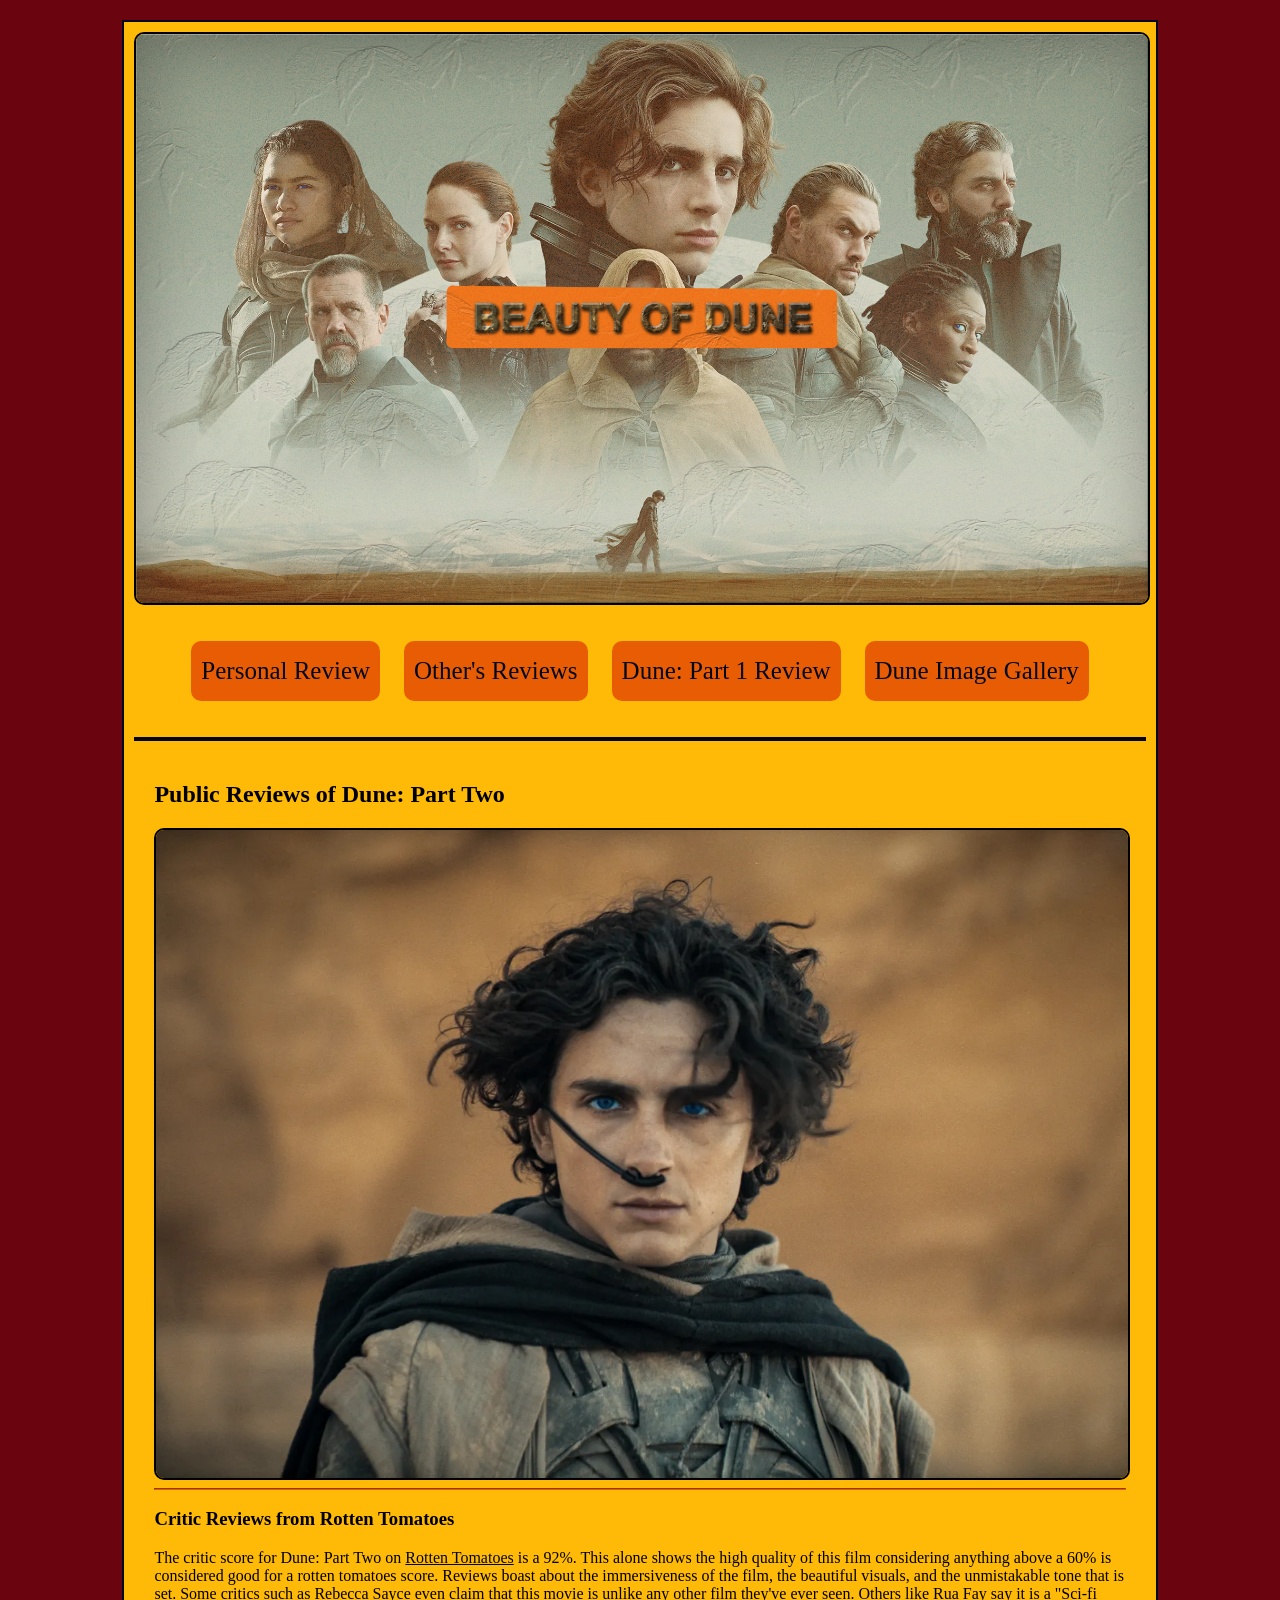
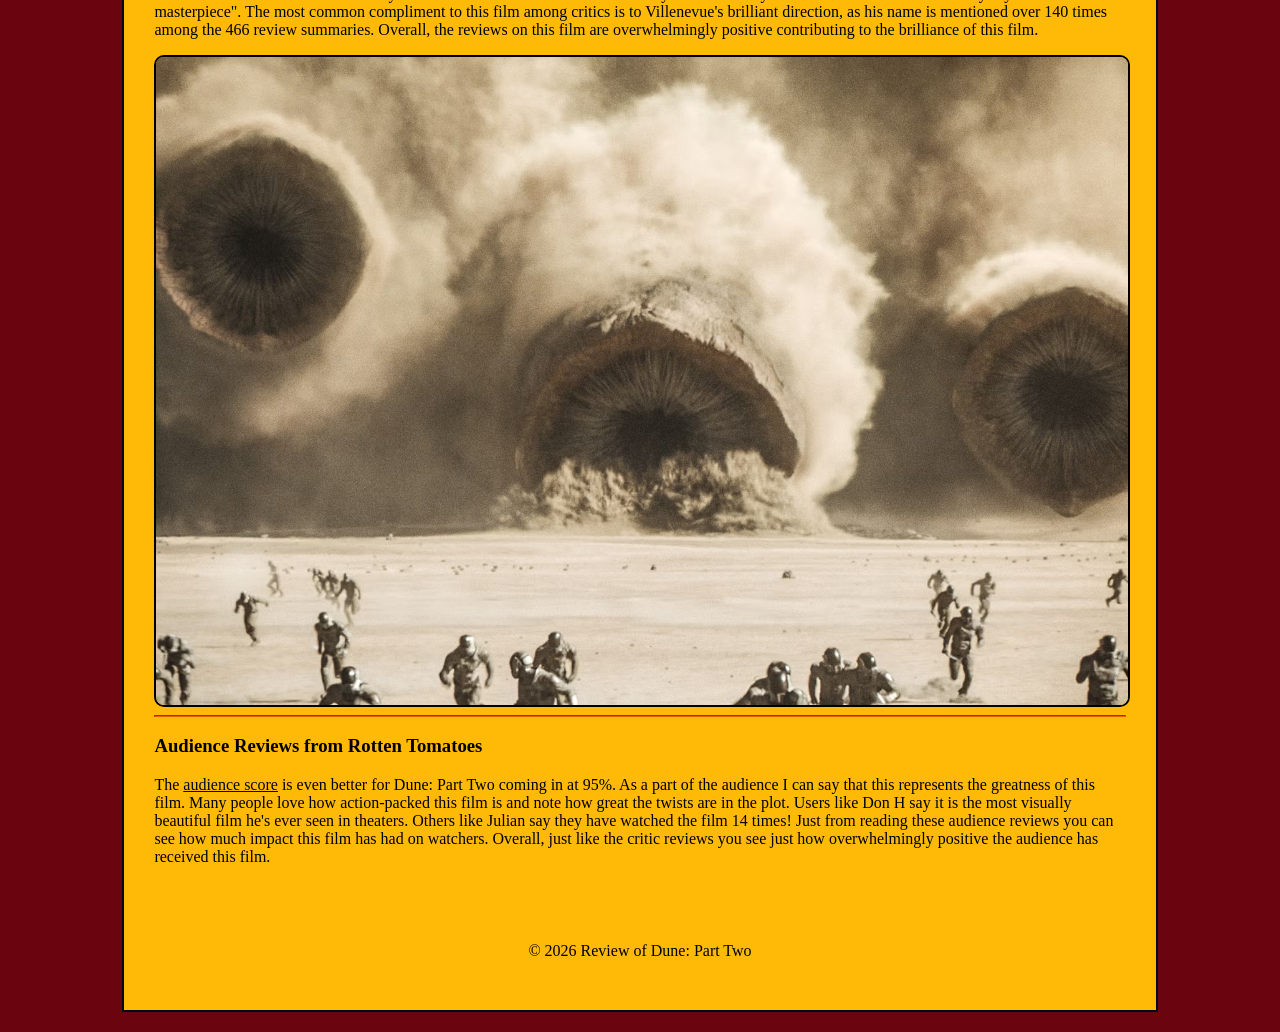
<file: responsive/about.html>
<!DOCTYPE html>
<html lang="en">
<head>
    <meta charset="UTF-8">
    <meta name="viewport" content="width=device-width, initial-scale=1.0">
    <title>Advanced CSS</title>
    <link rel="stylesheet" href="css/styles.css">
</head>

<body>
    <div id="container">
        <header>
            <img src="images/duneimgforbanner.png" alt="BannerIMG">
        </header>

        <nav>
           <ul>
                <li><a href="index.html">Personal Review</a></li>
                <li><a href="about.html">Other's Reviews</a></li>
                <li><a href="contact.html">Dune: Part 1 Review</a></li>
                <li><a href="gallery.html">Dune Image Gallery</a></li>
            </ul>
        </nav>

        <main>
            <h2>Public Reviews of Dune: Part Two</h2>
                <img src="images/dune2img1.jpg" alt="Dune2IMG">

                <hr>

                <h3>Critic Reviews from Rotten Tomatoes</h3>

                <p>
                    The critic score for Dune: Part Two on <a href="https://www.rottentomatoes.com/m/dune_part_two/reviews" target="_blank">Rotten Tomatoes</a> 
                    is a 92%. This alone shows the high quality of this film
                    considering anything above a 60% is considered good for a rotten tomatoes score. Reviews boast about the immersiveness
                    of the film, the beautiful visuals, and the unmistakable tone that is set. Some critics such as Rebecca Sayce even claim
                    that this movie is unlike any other film they've ever seen. Others like Rua Fay say it is a "Sci-fi masterpiece". The most
                    common compliment to this film among critics is to Villenevue's brilliant direction, as his name is mentioned over 140
                    times among the 466 review summaries. Overall, the reviews on this film are overwhelmingly positive contributing to
                    the brilliance of this film.
                </p>

                <img src="images/dune2img3.jpg" alt="Dune2IMG">

                <hr>

                <h3>Audience Reviews from Rotten Tomatoes</h3>

                <p>
                    The <a href="https://www.rottentomatoes.com/m/dune_part_two/reviews/verified-audience" target="_blank">audience score</a> 
                    is even better for Dune: Part Two coming in at 95%. As a part of the audience I can say that this 
                    represents the greatness of this film. Many people love how action-packed this film is and note how great the twists
                    are in the plot. Users like Don H say it is the most visually beautiful film he's ever seen in theaters. Others like 
                    Julian say they have watched the film 14 times! Just from reading these audience reviews you can see how much impact
                    this film has had on watchers. Overall, just like the critic reviews you see just how overwhelmingly positive the audience
                    has received this film.
                </p>

        </main>
        
        <footer>&copy; 2026 Review of Dune: Part Two</footer>
    </div>
</body>

</html>
</file>
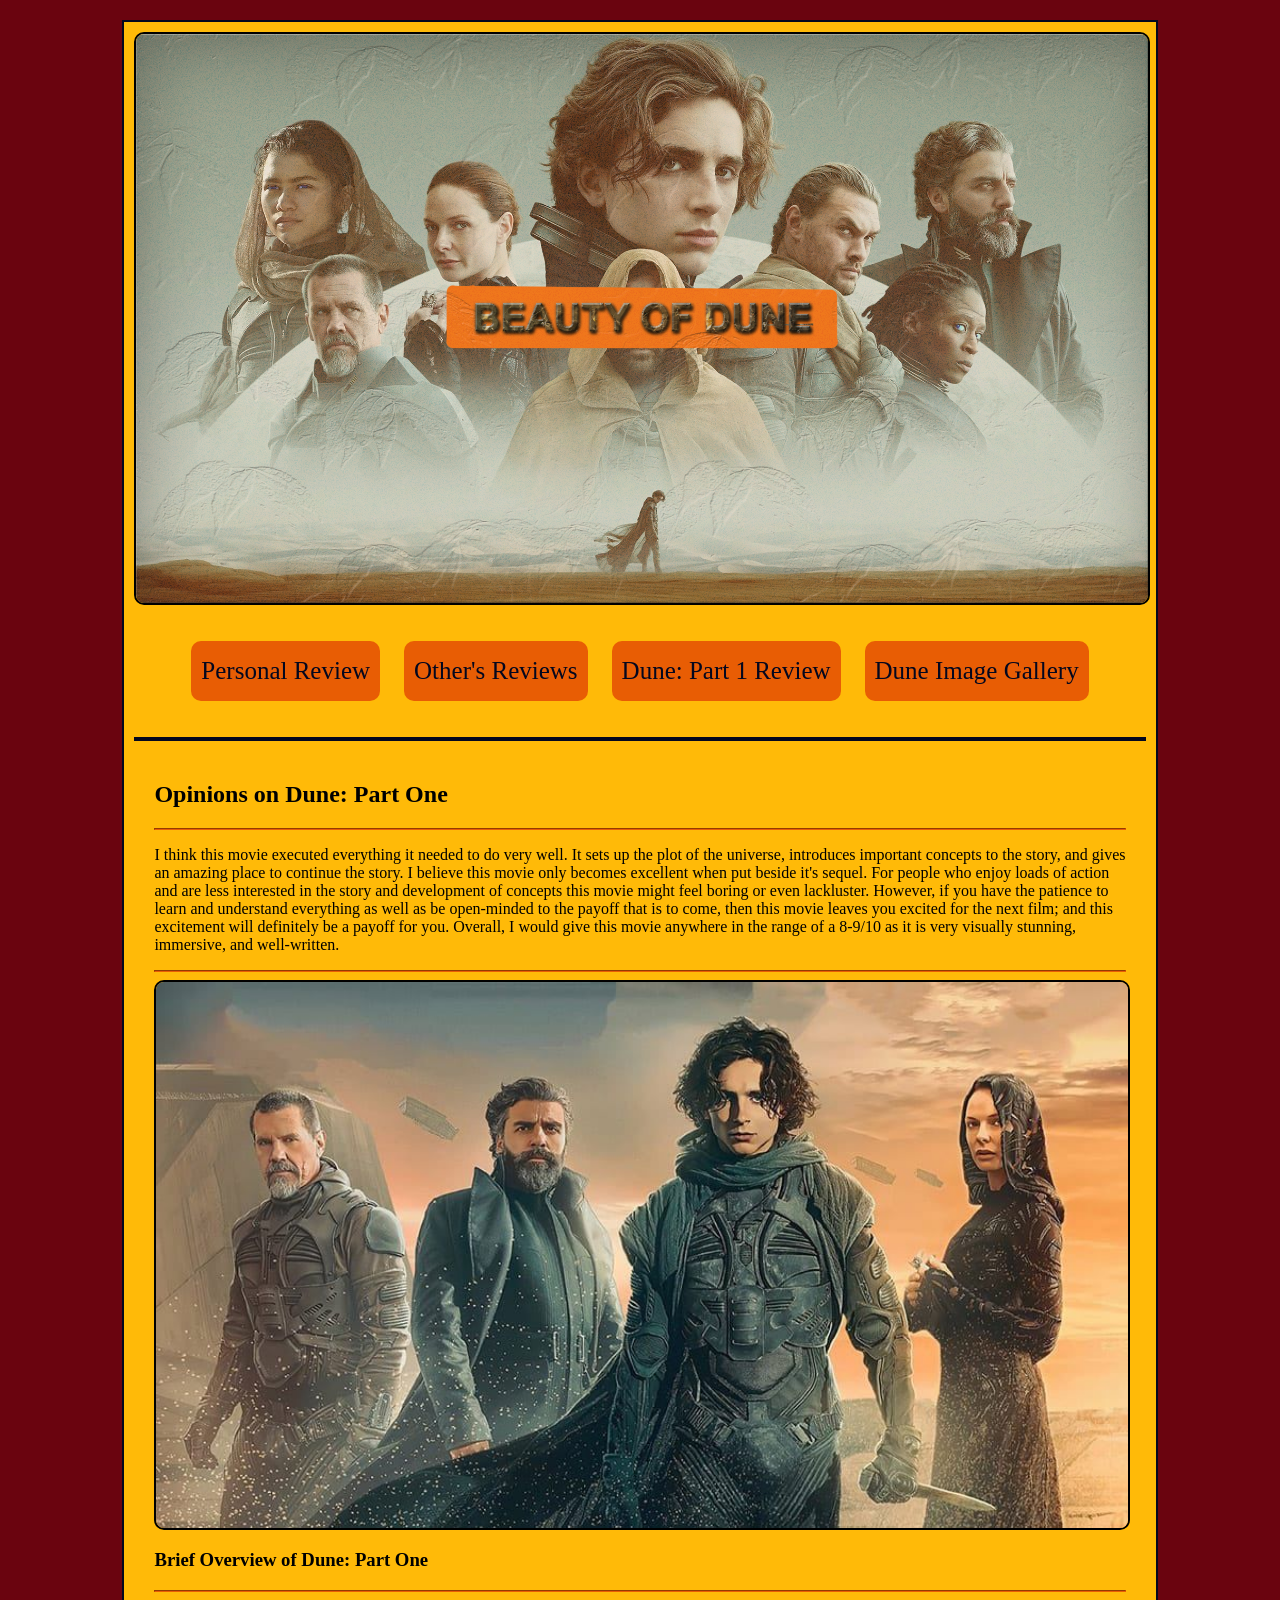
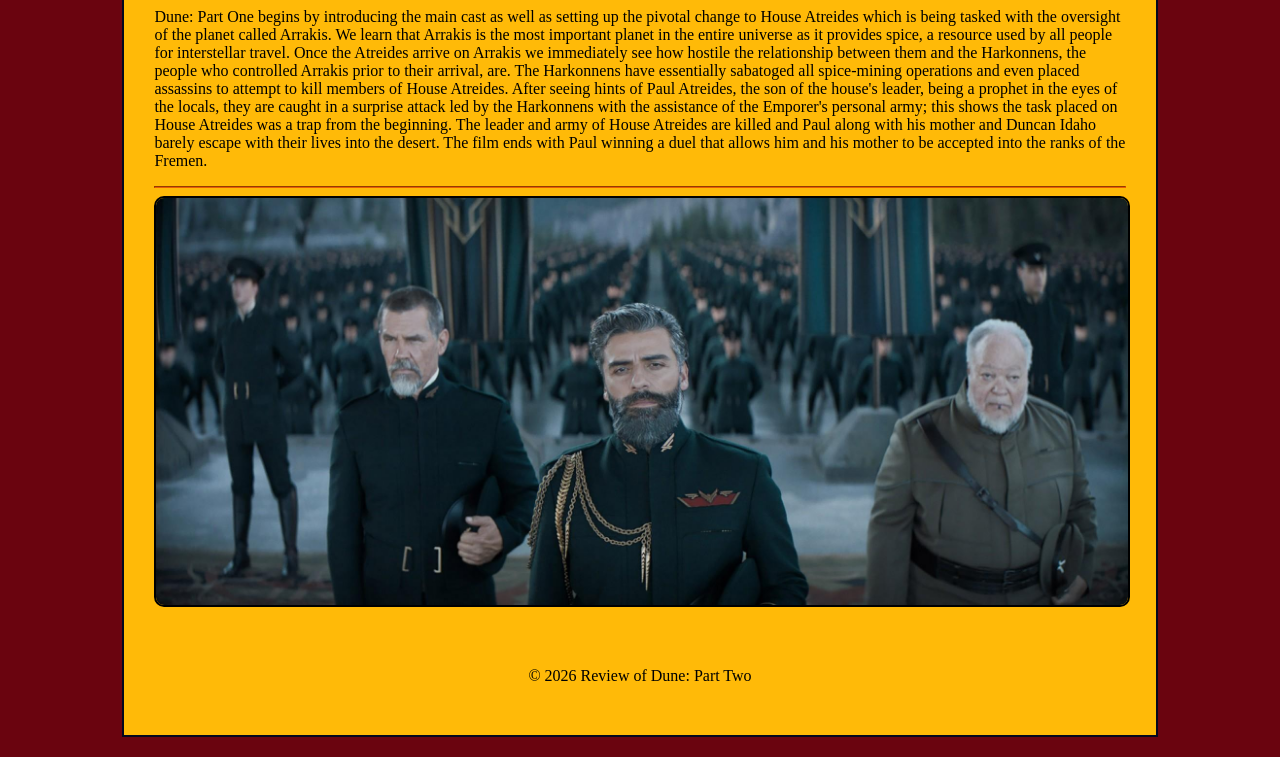
<file: responsive/contact.html>
<!DOCTYPE html>
<html lang="en">
<head>
    <meta charset="UTF-8">
    <meta name="viewport" content="width=device-width, initial-scale=1.0">
    <title>Advanced CSS</title>
    <link rel="stylesheet" href="css/styles.css">
</head>

<body>
    <div id="container">
        <header>
            <img src="images/duneimgforbanner.png" alt="BannerIMG">
        </header>

        <nav>
            <ul>
                <li><a href="index.html">Personal Review</a></li>
                <li><a href="about.html">Other's Reviews</a></li>
                <li><a href="contact.html">Dune: Part 1 Review</a></li>
                <li><a href="gallery.html">Dune Image Gallery</a></li>
            </ul>
        </nav>

        <main class="multi_col">

            <section>

                 <h2>Opinions on Dune: Part One</h2>

                 <hr>

                    <p>
                        I think this movie executed everything it needed
                        to do very well. It sets up the plot of the universe,
                        introduces important concepts to the story, and gives
                        an amazing place to continue the story. I believe this
                        movie only becomes excellent when put beside it's sequel.
                        For people who enjoy loads of action and are less interested
                        in the story and development of concepts this movie might
                        feel boring or even lackluster. However, if you have the 
                        patience to learn and understand everything as well as be
                        open-minded to the payoff that is to come, then this movie
                        leaves you excited for the next film; and this excitement 
                        will definitely be a payoff for you. Overall, I would 
                        give this movie anywhere in the range of a 8-9/10 as it is
                        very visually stunning, immersive, and well-written.
                    </p>

                <hr>

                <img src="images/dune1img1.jpg" alt="Dune2IMG">
            
            </section>

            <aside>

                <h3>Brief Overview of Dune: Part One</h3>

                <hr>

                    <p>
                        Dune: Part One begins by introducing the main 
                        cast as well as setting up the pivotal change 
                        to House Atreides which is being tasked with 
                        the oversight of the planet called Arrakis. We 
                        learn that Arrakis is the most important planet 
                        in the entire universe as it provides spice, a 
                        resource used by all people for interstellar travel. 
                        Once the Atreides arrive on Arrakis we immediately see 
                        how hostile the relationship between them and the 
                        Harkonnens, the people who controlled Arrakis prior to their 
                        arrival, are. The Harkonnens have essentially sabatoged 
                        all spice-mining operations and even placed assassins 
                        to attempt to kill members of House Atreides. After seeing 
                        hints of Paul Atreides, the son of the house's leader, 
                        being a prophet in the eyes of the locals, they are 
                        caught in a surprise attack led by the Harkonnens with 
                        the assistance of the Emporer's personal army; this shows 
                        the task placed on House Atreides was a trap from the beginning. 
                        The leader and army of House Atreides are killed and Paul along with 
                        his mother and Duncan Idaho barely escape with their lives 
                        into the desert. The film ends with Paul winning a duel that 
                        allows him and his mother to be accepted into the ranks of the Fremen.
                    </p>

                <hr>
            
                <img src="images/dune1img2.jpg" alt="Dune2IMG">
        
            </aside>

        </main>
        
        <footer>&copy; 2026 Review of Dune: Part Two</footer>

    </div>
</body>

</html>
</file>
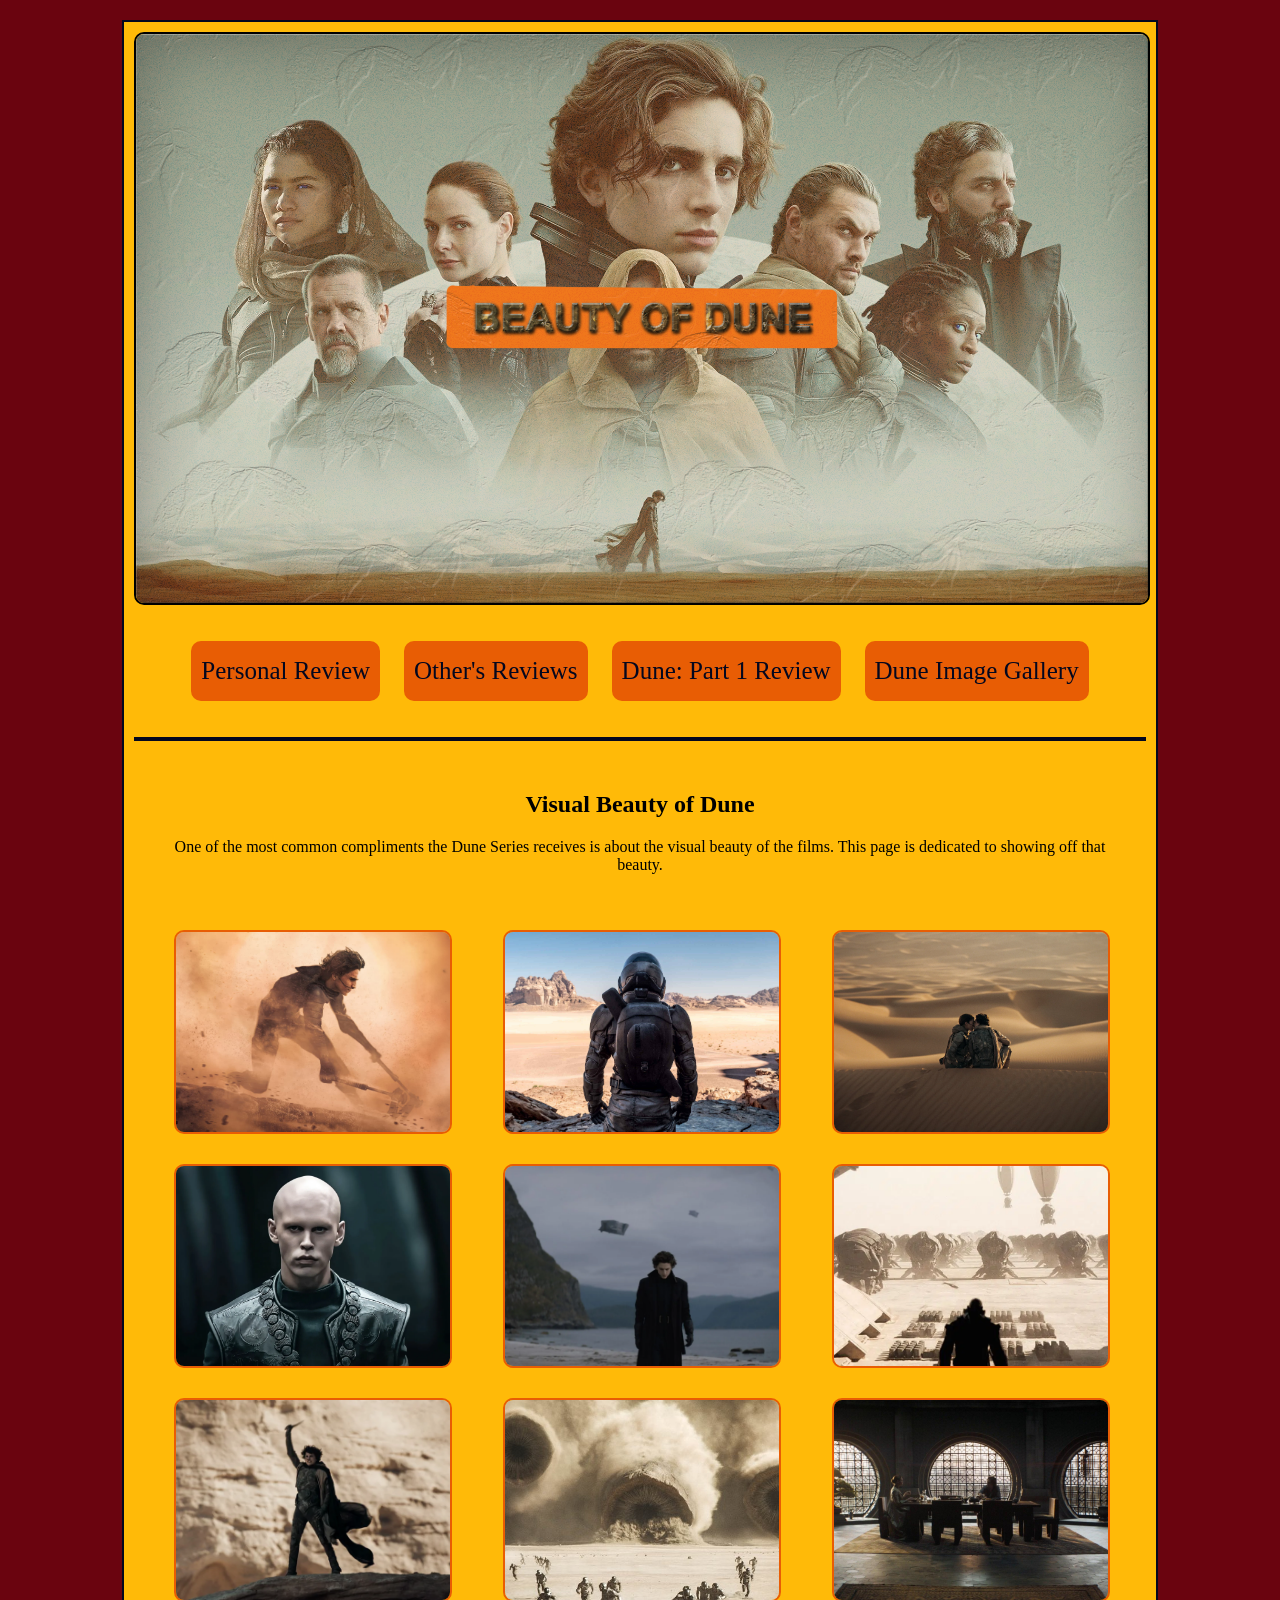
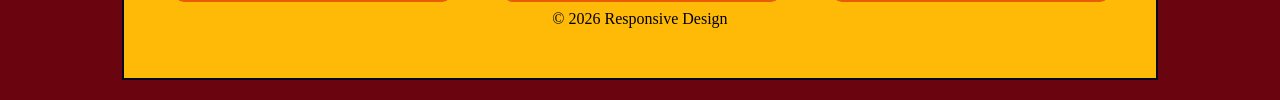
<file: responsive/gallery.html>
<!DOCTYPE html>
<html lang="en">
<head>
    <meta charset="UTF-8">
    <meta name="viewport" content="width=device-width, initial-scale=1.0">
    <title>Dune Gallery</title>
    <link rel="stylesheet" href="css/styles.css">
</head>
<body>
    <div id="container">

        <header>
            <img src="images/duneimgforbanner.png" alt="BannerIMG">
        </header>

        <nav>
            <ul>
                <li><a href="index.html">Personal Review</a></li>
                <li><a href="about.html">Other's Reviews</a></li>
                <li><a href="contact.html">Dune: Part 1 Review</a></li>
                <li><a href="gallery.html">Dune Image Gallery</a></li>
            </ul>
        </nav>

        <main>
            <section class="main_content">
             <h2>Visual Beauty of Dune</h2>
                <p>
                    One of the most common compliments the Dune Series
                    receives is about the visual beauty of the films. 
                    This page is dedicated to showing off that beauty.
                </p>
            </section>

            <section class="gallery">
                <aside>
                    <div class="col"><img src="images/dunegalleryimg1.jpg" alt="dunegalleryimg"></div>
                    <div class="col"><img src="images/dunegalleryimg2.jpg" alt="dunegalleryimg"></div>
                    <div class="col"><img src="images/dunegalleryimg3.jpg" alt="dunegalleryimg"></div>
                </aside>
                
                <aside>
                    <div class="col"><img src="images/dunegalleryimg4.jpg" alt="dunegalleryimg"></div>
                    <div class="col"><img src="images/dunegalleryimg5.jpg" alt="dunegalleryimg"></div>
                    <div class="col"><img src="images/dunegalleryimg6.jpg" alt="dunegalleryimg"></div>
                </aside>

                <aside>
                    <div class="col"><img src="images/dunegalleryimg7.jpg" alt="dunegalleryimg"></div>
                    <div class="col"><img src="images/dunegalleryimg9.webp" alt="dunegalleryimg"></div>
                    <div class="col"><img src="images/dunegalleryimg8.jpg" alt="dunegalleryimg"></div>
                </aside>

            </section>
        </main>

        <footer>&copy; 2026 Responsive Design</footer>
        
    </div>

</body>

</html>
</file>
<file: adv_css/css/styles.css>
body{
    background-color: #1b4965;
}

img {
    display: block;
    margin: 0 auto;
    width: 100%;
}

a {
    color: #cae9ff;
}

a:hover {
    color: #5fa8d3;
    text-decoration: none;
}

#container {
    background-color: #5fa8d3;
    width: 65%;
    margin: 20px auto;
    border: 4px solid #cae9ff;
    padding: 20px;
    border-radius: 20px;
}

header {
    text-align: center;
    padding: 40px;
    border-bottom: 2px solid #cae9ff;
}

header h1 {
    font-size: 40px;
    color: #1b4965;
    text-align: center;
}

h2 {
    text-align: center;
}

h3 {
    text-align: center;
}

h4 {
    text-align: center;
}

nav {
    text-align: center;
    border-bottom: 2px solid #cae9ff;
}

nav ul {
    list-style-type: none;
    padding: 0;
}

nav li {
    display: inline-block;
}

nav li a {
    display: block;
    background-color: #1b4965;
    color: #cae9ff;
    width: 200px;
    height: 40px;
    line-height: 40px;
    font-size: 20px;
    text-decoration: none;
    border-radius: 10px;
    border: 2px solid #cae9ff;
}

nav li a:hover {
    color: #bee9e8;
    background-color: #5fa8d3;
}

main h2 {
    text-align: center;
    color: #5fa8d3;
}

.multi_col {
    display: flex;
}

section, aside {
    border-radius: 20px;
    border: 2px solid #cae9ff;
    margin: 20px;
    padding: 20px;
    text-align: center;
}

section {
    width: 50%;
}

aside {
    width: 50%;
}

img {
    border-radius: 10px;
    border: 2px solid #cae9ff;
    width: 90%;
}

li {
    text-align: center;
    list-style-position: inside;
    list-style-type: none;
    padding: 0;
}

hr {
    border-color: #5fa8d3;
    background-color: #5fa8d3;
}

footer {
    padding: 40px 0;
    text-align: center;
}
</file>
<file: final_project/css/styles.css>
/* Global Styles */

body {
    background-color: #c77dff;
}

img {
    display: block;
    margin: 0 auto;
    width: 80%;
    border-radius: 10px;
    border: 2px solid #caf0f8;
    box-shadow: 0px 0px 3px #240046;
}

a {
    color: #fdfcdc;
}

a:hover {
    text-decoration: none;
}

#containercolumns {
    display: grid;
    grid-template-columns: 3fr 1fr;
    text-align: center;
    padding: 5px;
    border: 2px solid #00bbf9;
    border-style: dashed;
}

aside {
    width: 100%;
}

video {
    padding: 10px;
    margin: 10px;
}

h1 {
    font-family: "Orbitron", sans-serif;
    font-weight: 900;
    font-style: normal;
}

h2 {
    font-family: "Orbitron", sans-serif;
    font-weight: 900;
    font-style: normal;
}

h3 {
    font-family: "Orbitron", sans-serif;
    font-weight: 900;
    font-style: normal;
}

/* Mobile Styles */

#container {
        width: 100%;
        margin: 20px auto;
        background-color: #ce4257;
}

nav {
    text-align: center;
}

nav ul {
    padding: 0;
    list-style-type: none;
}

nav li {
    display: block;
}

nav li a {
    display: block;
    background-color: #00bbf9;
    height: 40px;
    line-height: 40px;
    text-decoration: none;
    font-size: 25px;
    margin: 10px;
    border-radius: 10px;
}

nav li a:hover {
    background-color: #240046;
}

main {
    padding: 10px;
    margin: 10px;
    text-align: center;
}

.main_content {
    padding: 10px;
}

.col {
    margin: 10px 0;
    padding: 10px;
}

.col img {
    border-radius: 10px;
    border: 2px solid #be95c4;
}

footer {
    padding: 40px;
    text-align: center;
}

.main_content {
    text-align: center;
}

hr {
    border-color: #90e0ef;
    background-color: #90e0ef;
}

h2 {
    text-align: center;
    color: #90e0ef;
    text-shadow: 2px 2px 2px #240046;
}

h3 {
    text-align: center;
    color: #caf0f8;
    text-shadow: 2px 2px 2px #240046;
}

main {
    color: #90e0ef;
    text-shadow: 2px 2px 0px #240046;
}

video {
        width: 360px; height: 240px;
}

/* Tablet Styles */

@media (min-width: 768px) {

    video {
        width: 360px; height: 240px;
    }

    nav {
        padding: 10px 0;
        border-bottom: 4px solid #5e548e;
    }

    nav li {
        display: inline-block;
    }

    nav li a {
        display: inline-block;
        height: 40px;
        padding: 10px;
        margin: 10px;
    }

}

/* Desktop Styles */

@media (min-width: 1024px) {

    video {
        width: 600px; height: 450px;
    }

    #container {
        width: 80%;
        margin: 20px auto;
        background-color: #ce4257;
    }
    
    .col {
        margin: 10px;
        padding: 10px;
        border-radius: 10px;
    }

    .col img {
        width: 100%;
    }

    footer {
        margin: auto;
    }

}
</file>
<file: HTML5_css/css/styles.css>
body{
    background-color: #264653;
}

#container {
    background-color: #e9c46a;
    width: 950px;
    margin: 20px auto;
    border: 2px solid;
    padding: 20px;
    border-radius: 20px;

}

header {
    text-align: center;
    padding: 50px;

}

nav {
    text-align: center;
    border-top: 4px solid #E76F51;
    border-bottom: 4px solid #E76F51;
    padding: 20px 0;

}

nav a {
    color: #264653;
    font-size: 30px;
    margin: 0 20px;
}

nav a:hover {
    color: #264653;
    text-decoration: none;
}

main {
    margin: 20px auto;
    border: 2px solid;
    padding: 20px;
    border-radius: 20px;
}

main h2 {
    color: #264653;
    text-align: center;
}

hr {
    border-color: #264653;
    background-color: #264653;
}

main img {
    display: block;
    margin: 20px auto;
    width: 600px;
    border-radius: 20px;
}

h4 {
    text-align: center;
}

li {
    text-align: center;
    list-style-position: inside;
}

a {
    color: #264653;
}

footer {
    padding: 40px;
    text-align: center;
    border-top: 4px solid #E76F51;
}
</file>
<file: responsive/css/styles.css>
/* Global Styles */

body {
    background-color: #6a040f;
}

img {
    display: block;
    margin: 0 auto;
    width: 100%;
    border-radius: 10px;
    border: 2px solid;
}

a {
    color: #03071e;
}

a:hover {
    text-decoration: none;
}

/* Mobile Styles */

#container {
    padding: 10px;
    border: 2px solid #03071e;
}

nav {
    text-align: center;
}

nav ul {
    padding: 0;
    list-style-type: none;
}

nav li {
    display: block;
}

nav li a {
    display: block;
    background-color: #e85d04;
    height: 40px;
    line-height: 40px;
    text-decoration: none;
    font-size: 25px;
    margin: 10px;
    border-radius: 10px;
}

nav li a:hover {
    background-color: #dc2f02;
}

main {
    padding: 10px;
    margin: 10px;
}

.main_content {
    padding: 10px;
}

.col {
    margin: 10px 0;
}

.col img {
    border-radius: 10px;
    border: 2px solid #e85d04;
}

footer {
    padding: 40px;
    text-align: center;
}

.main_content {
    text-align: center;
}

hr {
    border-color: #e85d04;
    background-color: #e85d04;
}

/* Tablet Styles */

@media (min-width: 768px) {

    nav {
        padding: 10px 0;
        border-bottom: 4px solid #03071e;
    }

    nav li {
        display: inline-block;
    }

    nav li a {
        display: inline-block;
        height: 40px;
        padding: 10px;
        margin: 10px;
    }

}

/* Desktop Styles */

@media (min-width: 1024px) {

    #container {
        width: 80%;
        margin: 20px auto;
        background-color: #ffba08;
    }

    .gallery {
        display: grid;
        grid-template-columns: repeat(3, 1fr);
        grid-template-rows: repeat(3, 200px); 
        gap: 15px;
        padding: 10px 0;
    }

    .gallery img {
        width: 300px;
        height: 200px;
        object-fit: cover;
    }

    .col {
        margin: 10px;
        padding: 10px;
        border-radius: 10px;
    }

    .col img {
        width: 100%;
    }

    footer {
        margin: auto;
    }

}
</file>
